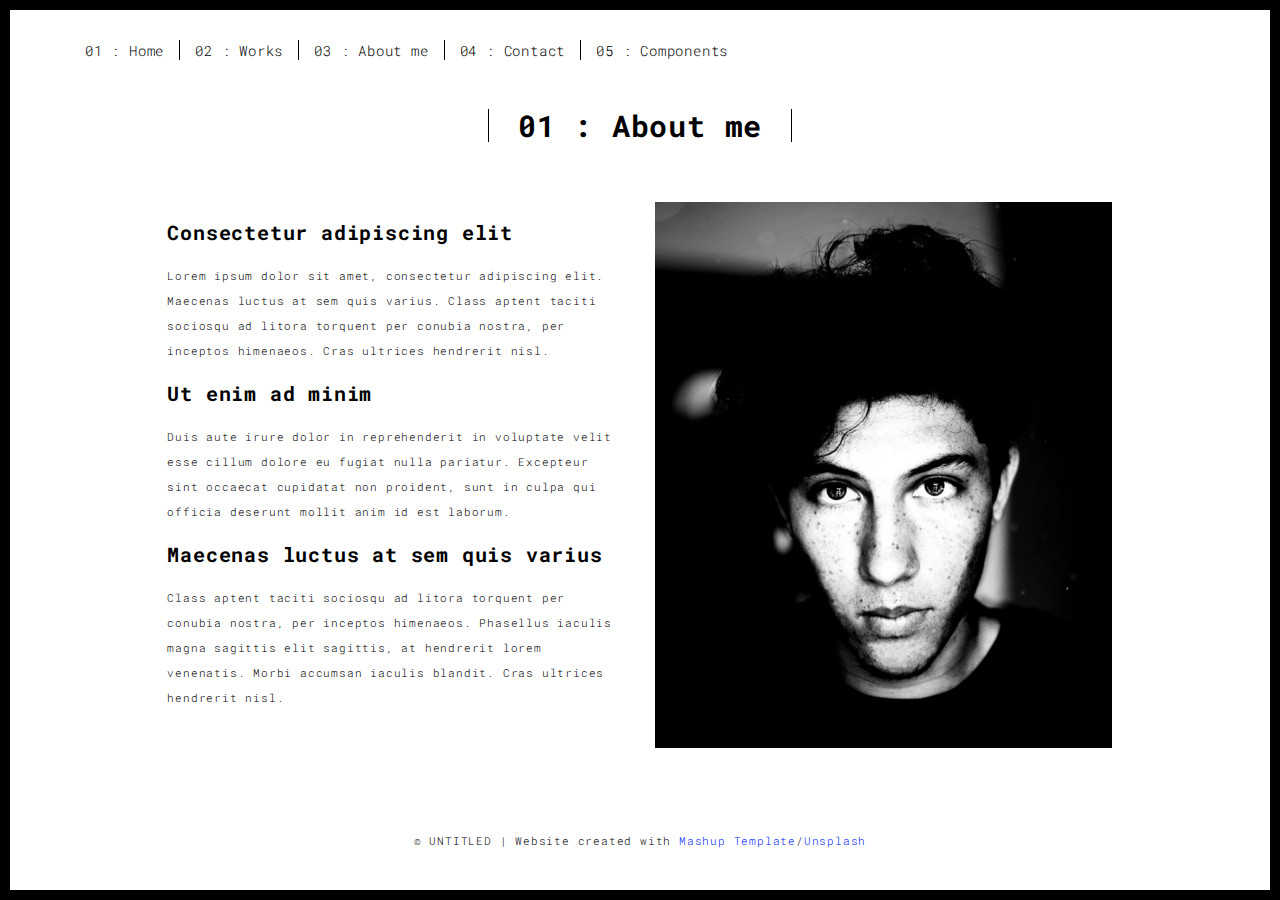
<file: univers/about.html>
<!DOCTYPE html>
<html lang="en">

<head>
  <meta charset="UTF-8">
  <meta content="IE=edge" http-equiv="X-UA-Compatible">
  <meta content="width=device-width,initial-scale=1" name="viewport">
  <meta content="description" name="description">
  <meta name="google" content="notranslate" />
  <meta content="Mashup templates have been developped by Orson.io team" name="author">

  <!-- Disable tap highlight on IE -->
  <meta name="msapplication-tap-highlight" content="no">
  
  <link rel="apple-touch-icon" sizes="180x180" href="./assets/apple-icon-180x180.png">
  <link href="./assets/favicon.ico" rel="icon">

  <title>Title page</title>  

<link href="./main.3f6952e4.css" rel="stylesheet"></head>

<body class="">
<div id="site-border-left"></div>
<div id="site-border-right"></div>
<div id="site-border-top"></div>
<div id="site-border-bottom"></div>
 <!-- Add your content of header -->
<header>
  <nav class="navbar  navbar-fixed-top navbar-default">
    <div class="container">
        <button type="button" class="navbar-toggle collapsed" data-toggle="collapse" data-target="#navbar-collapse" aria-expanded="false">
          <span class="sr-only">Toggle navigation</span>
          <span class="icon-bar"></span>
          <span class="icon-bar"></span>
          <span class="icon-bar"></span>
        </button>

      <div class="collapse navbar-collapse" id="navbar-collapse">
        <ul class="nav navbar-nav ">
          <li><a href="./index.html" title="">01 : Home</a></li>
          <li><a href="./works.html" title="">02 : Works</a></li>
          <li><a href="./about.html" title="">03 : About me</a></li>
          <li><a href="./contact.html" title="">04 : Contact</a></li>
          <li><a href="./components.html" title="">05 : Components</a></li>
        </ul>


      </div> 
    </div>
  </nav>
</header>

<div class="section-container">
    <div class="container">
      <div class="row">
        <div class="col-xs-12">
          <div class="section-container-spacer text-center">
            <h1 class="h2">01 : About me</h1>
          </div>
          
          <div class="row">
            <div class="col-md-10 col-md-offset-1">
              <div class="row">
                <div class="col-xs-12 col-md-6">
                  <h3>Consectetur adipiscing elit</h3>
                  <p>Lorem ipsum dolor sit amet, consectetur adipiscing elit. Maecenas luctus at sem quis varius. 
                  Class aptent taciti sociosqu ad litora torquent per conubia nostra, per inceptos himenaeos. Cras ultrices hendrerit nisl.</p>
                  <h3>Ut enim ad minim </h3>
                  <p>Duis aute irure dolor in reprehenderit in voluptate velit esse
                  cillum dolore eu fugiat nulla pariatur. Excepteur sint occaecat cupidatat non
                  proident, sunt in culpa qui officia deserunt mollit anim id est laborum. 
                  <h3>Maecenas luctus at sem quis varius</h3>
                  <p>
                  Class aptent taciti sociosqu ad litora torquent per conubia nostra, per inceptos himenaeos. Phasellus iaculis magna sagittis elit sagittis, at hendrerit lorem venenatis. Morbi accumsan iaculis blandit. Cras ultrices hendrerit nisl.</p>
                </div>
                <div class="col-xs-12 col-md-6">
                  <img src="./assets/images/profil.jpg" class="img-responsive" alt="">
                </div>
              </div>
            </div>
          </div>
          
          
       </div>
      </div>
    </div>
  </div>


<footer class="footer-container text-center">
  <div class="container">
    <div class="row">
      <div class="col-xs-12">
        <p>© UNTITLED | Website created with <a href="http://www.mashup-template.com/" title="Create website with free html template">Mashup Template</a>/<a href="https://www.unsplash.com/" title="Beautiful Free Images">Unsplash</a></p>
      </div>
    </div>
  </div>
</footer>

<script>
  document.addEventListener("DOMContentLoaded", function (event) {
     navActivePage();
  });
</script>

<!-- Google Analytics: change UA-XXXXX-X to be your site's ID 

<script>
  (function (i, s, o, g, r, a, m) {
    i['GoogleAnalyticsObject'] = r; i[r] = i[r] || function () {
      (i[r].q = i[r].q || []).push(arguments)
    }, i[r].l = 1 * new Date(); a = s.createElement(o),
      m = s.getElementsByTagName(o)[0]; a.async = 1; a.src = g; m.parentNode.insertBefore(a, m)
  })(window, document, 'script', '//www.google-analytics.com/analytics.js', 'ga');
  ga('create', 'UA-XXXXX-X', 'auto');
  ga('send', 'pageview');
</script>

--> <script type="text/javascript" src="./main.70a66962.js"></script></body>

</html>
</file>
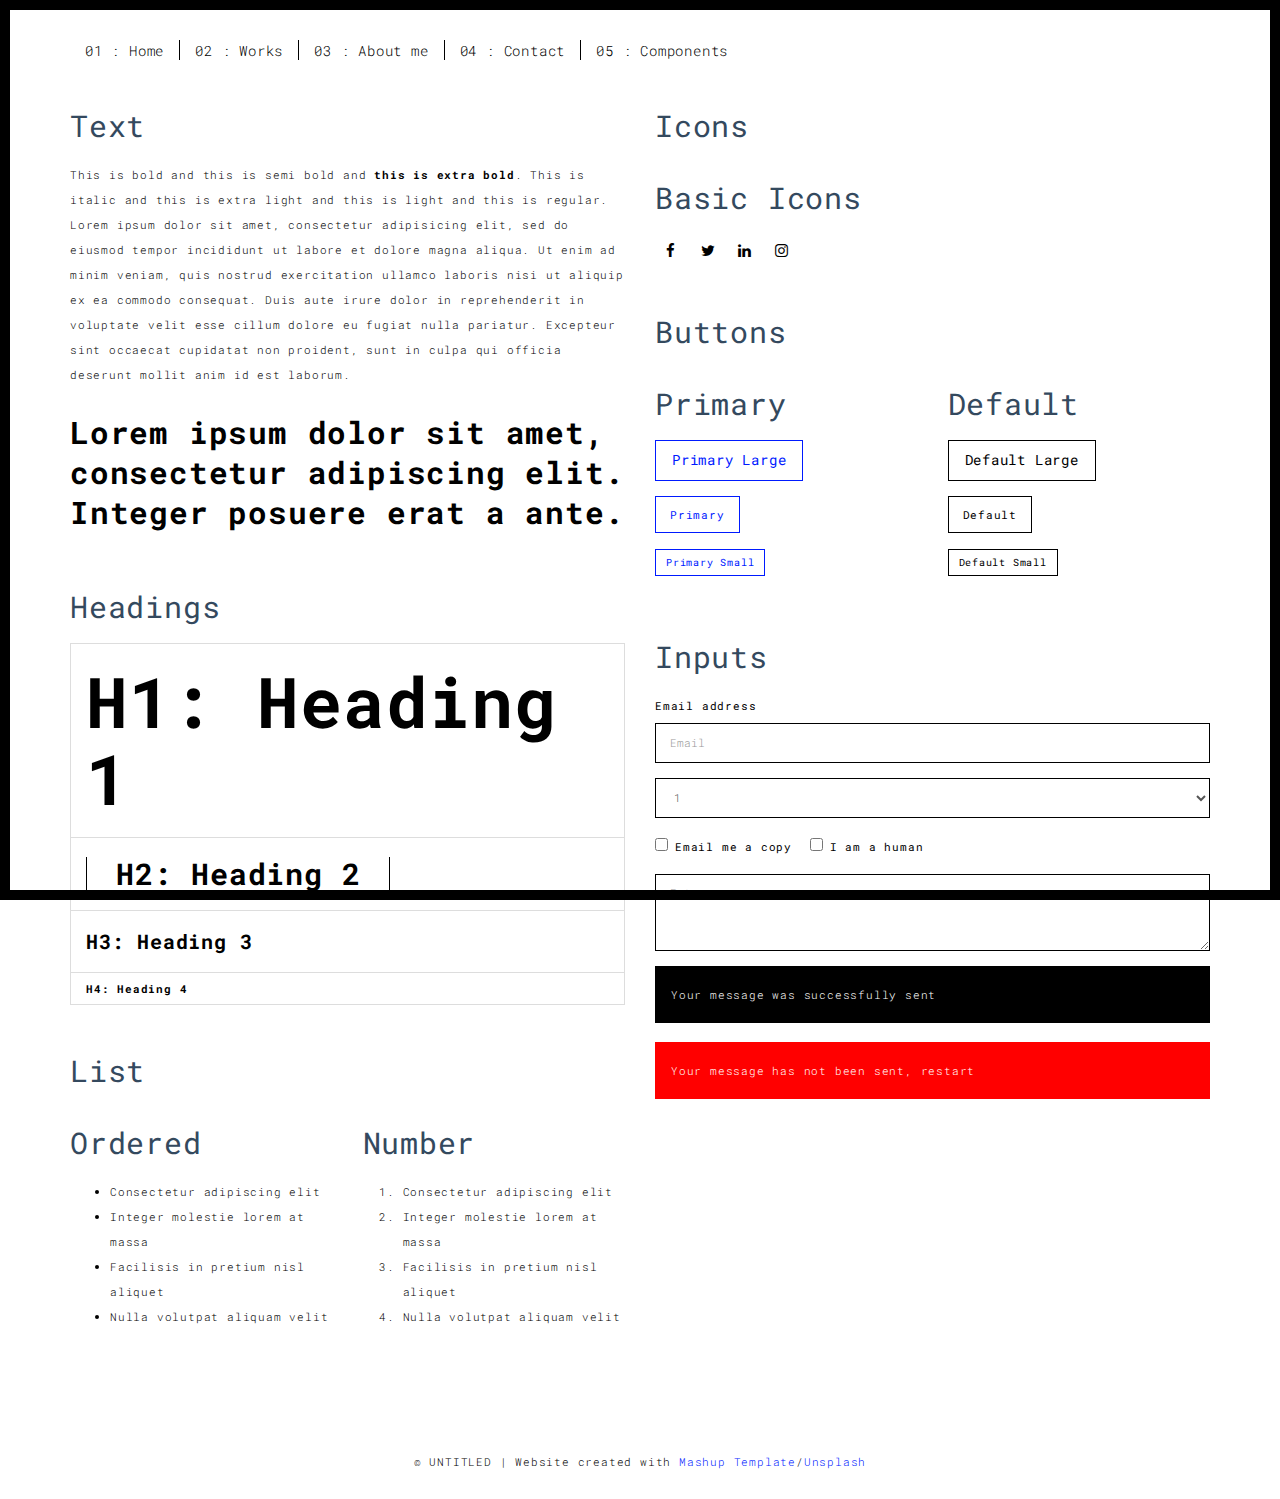
<file: univers/components.html>
<!DOCTYPE html>
<html lang="en">

<head>
  <meta charset="UTF-8">
  <meta content="IE=edge" http-equiv="X-UA-Compatible">
  <meta content="width=device-width,initial-scale=1" name="viewport">
  <meta content="description" name="description">
  <meta name="google" content="notranslate" />
  <meta content="Mashup templates have been developped by Orson.io team" name="author">

  <!-- Disable tap highlight on IE -->
  <meta name="msapplication-tap-highlight" content="no">
  
  <link rel="apple-touch-icon" sizes="180x180" href="./assets/apple-icon-180x180.png">
  <link href="./assets/favicon.ico" rel="icon">

  <title>Title page</title>  

<link href="./main.3f6952e4.css" rel="stylesheet"></head>

<body class="">
<div id="site-border-left"></div>
<div id="site-border-right"></div>
<div id="site-border-top"></div>
<div id="site-border-bottom"></div>
 <!-- Add your content of header -->
<header>
  <nav class="navbar  navbar-fixed-top navbar-default">
    <div class="container">
        <button type="button" class="navbar-toggle collapsed" data-toggle="collapse" data-target="#navbar-collapse" aria-expanded="false">
          <span class="sr-only">Toggle navigation</span>
          <span class="icon-bar"></span>
          <span class="icon-bar"></span>
          <span class="icon-bar"></span>
        </button>

      <div class="collapse navbar-collapse" id="navbar-collapse">
        <ul class="nav navbar-nav ">
          <li><a href="./index.html" title="">01 : Home</a></li>
          <li><a href="./works.html" title="">02 : Works</a></li>
          <li><a href="./about.html" title="">03 : About me</a></li>
          <li><a href="./contact.html" title="">04 : Contact</a></li>
          <li><a href="./components.html" title="">05 : Components</a></li>
        </ul>


      </div> 
    </div>
  </nav>
</header>

<div class="section-container">
  
<!-- Add your site or app content here -->
  <div class="container">
    <div class="row">
      <div class="col-xs-12 col-md-6">

        <div class="template-example">
          <h2 class="template-title-example">Text</h2>
          <p>This is bold and this is semi bold and <b>this is extra bold</b>. This is italic and this is extra light and this is light
          and this is regular. Lorem ipsum dolor sit amet, consectetur adipisicing elit, sed do eiusmod
          tempor incididunt ut labore et dolore magna aliqua. Ut enim ad minim veniam,
          quis nostrud exercitation ullamco laboris nisi ut aliquip ex ea commodo
          consequat. Duis aute irure dolor in reprehenderit in voluptate velit esse
          cillum dolore eu fugiat nulla pariatur. Excepteur sint occaecat cupidatat non
          proident, sunt in culpa qui officia deserunt mollit anim id est laborum.

          <blockquote>
            <p>Lorem ipsum dolor sit amet, consectetur adipiscing elit. Integer posuere erat a ante.</p>
          </blockquote>
          
          </p>
        </div>

        <div class="template-example">
          <h2 class="template-title-example">Headings</h2>
          
          <table class="table table-bordered">
            <tr><td><h1>H1: Heading 1</h1></td></tr>
            <tr><td><h2>H2: Heading 2</h2></td></tr>
            <tr><td><h3>H3: Heading 3</h3></td></tr>
            <tr><td><h4>H4: Heading 4</h4></td></tr>
          </table>
          
        </div>

        
        <div class="template-example">
          <h2 class="template-title-example">List</h2>
          <div class="row">
            <div class="col-md-6">
              <h3 class="template-title-example">Ordered</h3>
              <ul>
                <li>Consectetur adipiscing elit</li>
                <li>Integer molestie lorem at massa</li>
                <li>Facilisis in pretium nisl aliquet</li>
                <li>Nulla volutpat aliquam velit</li>
              </ul>
            </div>
            <div class="col-md-6">
              <h3 class="template-title-example">Number</h3>
              <ol>
                <li>Consectetur adipiscing elit</li>
                <li>Integer molestie lorem at massa</li>
                <li>Facilisis in pretium nisl aliquet</li>
                <li>Nulla volutpat aliquam velit</li>
              </ol>
            </div>
          </div>
        </div>
        
      </div>

      <div class="col-xs-12 col-md-6">
        <div class="template-example">
          <h2 class="template-title-example">Icons</h2>
          
          <div class="row">
            
            <div class="col-md-6">
               <h3 class="template-title-example">Basic Icons</h2>
                <ul class="list-icons">
                  <li>
                    <span class="fa-icon">
                      <i class="fa fa-facebook"></i>
                    </span>
                  </li>
                  <li>
                    <span class="fa-icon">
                      <i class="fa fa-twitter"></i>
                    </span>
                  </li>
                  <li>
                    <span class="fa-icon">
                      <i class="fa fa-linkedin"></i>
                    </span>
                  </li>
                  <li>
                    <span class="fa-icon">
                      <i class="fa fa-instagram"></i>
                    </span>
                  </li>
                </ul>
            </div>

          </div>


          


        </div>

        <div class="template-example">
          <h2 class="template-title-example">Buttons</h2>
          <div class="row">
            <div class="col-md-6">
              <h3 class="template-title-example">Primary</h2>
              <div class="row">
                  <div class="col-md-6">
                  <p><a href="" class="btn btn-primary btn-lg">Primary Large</a></p>
                  <p><a href="" class="btn btn-primary">Primary </a></p>
                  <p><a href="" class="btn btn-primary btn-sm">Primary Small</a></p>
                </div>
              </div>

              
            </div>

            <div class="col-md-6">
              <h3 class="template-title-example">Default</h2>
              <div class="row">
                  <div class="col-md-6">
                  <p><a href="" class="btn btn-default btn-lg">Default Large</a></p>
                  <p><a href="" class="btn btn-default">Default </a></p>
                  <p><a href="" class="btn btn-default btn-sm">Default Small</a></p>
                </div>
              </div>

            </div>
          </div>
        </div>
        
        <div class="template-example">
          <h2 class="template-title-example">Inputs</h2>

            <div class="form-group">
              <label for="exampleInputEmail1">Email address</label>
              <input type="email" class="form-control" id="exampleInputEmail1" placeholder="Email">
            </div>

            <div class="form-group">
              <select class="form-control">
                <option>1</option>
                <option>2</option>
                <option>3</option>
                <option>4</option>
                <option>5</option>
              </select>
            </div>

            <div class="form-group">
              <label class="checkbox-inline">
                <input 
                type="checkbox" id="inlineCheckbox1" value="option1"> Email me a copy
              </label>
              <label class="checkbox-inline">
                <input type="checkbox" id="inlineCheckbox2" value="option2"> I am a human
              </label>
            </div>

            <div class="form-group">
              <textarea class="form-control" rows="3" placeholder="Enter your message"></textarea>
            </div>
            
            <div class="alert alert-success" role="alert">Your message was successfully sent</div>
            <div class="alert alert-danger" role="alert">Your message has not been sent, restart</div>
        </div>




      </div>
    </div>
  </div>
</div>

<footer class="footer-container text-center">
  <div class="container">
    <div class="row">
      <div class="col-xs-12">
        <p>© UNTITLED | Website created with <a href="http://www.mashup-template.com/" title="Create website with free html template">Mashup Template</a>/<a href="https://www.unsplash.com/" title="Beautiful Free Images">Unsplash</a></p>
      </div>
    </div>
  </div>
</footer>

<script>
  document.addEventListener("DOMContentLoaded", function (event) {
     navActivePage();
  });
</script>

<!-- Google Analytics: change UA-XXXXX-X to be your site's ID 

<script>
  (function (i, s, o, g, r, a, m) {
    i['GoogleAnalyticsObject'] = r; i[r] = i[r] || function () {
      (i[r].q = i[r].q || []).push(arguments)
    }, i[r].l = 1 * new Date(); a = s.createElement(o),
      m = s.getElementsByTagName(o)[0]; a.async = 1; a.src = g; m.parentNode.insertBefore(a, m)
  })(window, document, 'script', '//www.google-analytics.com/analytics.js', 'ga');
  ga('create', 'UA-XXXXX-X', 'auto');
  ga('send', 'pageview');
</script>

--> <script type="text/javascript" src="./main.70a66962.js"></script></body>

</html>
</file>
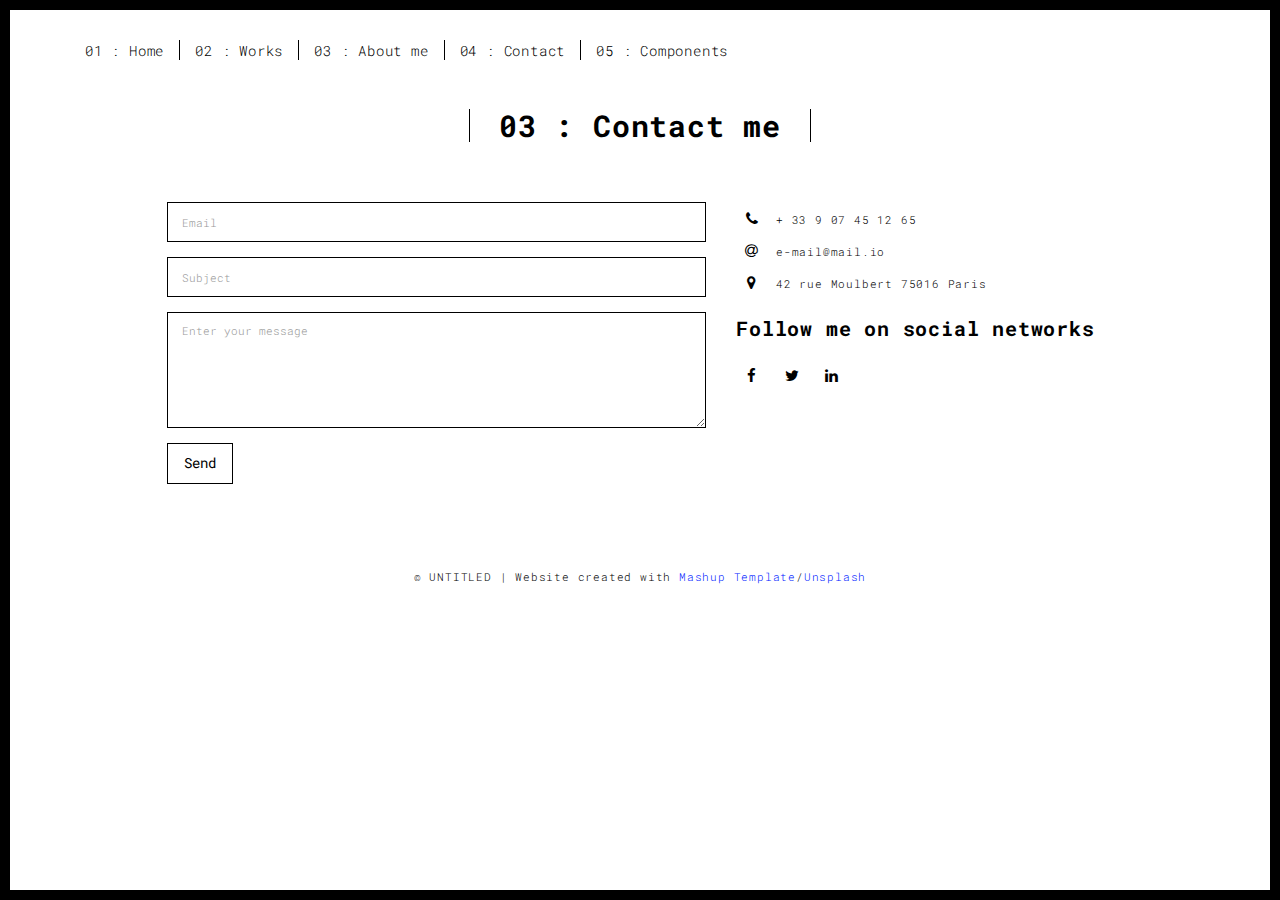
<file: univers/contact.html>
<!DOCTYPE html>
<html lang="en">

<head>
  <meta charset="UTF-8">
  <meta content="IE=edge" http-equiv="X-UA-Compatible">
  <meta content="width=device-width,initial-scale=1" name="viewport">
  <meta content="description" name="description">
  <meta name="google" content="notranslate" />
  <meta content="Mashup templates have been developped by Orson.io team" name="author">

  <!-- Disable tap highlight on IE -->
  <meta name="msapplication-tap-highlight" content="no">
  
  <link rel="apple-touch-icon" sizes="180x180" href="./assets/apple-icon-180x180.png">
  <link href="./assets/favicon.ico" rel="icon">

  <title>Title page</title>  

<link href="./main.3f6952e4.css" rel="stylesheet"></head>

<body class="">
<div id="site-border-left"></div>
<div id="site-border-right"></div>
<div id="site-border-top"></div>
<div id="site-border-bottom"></div>
 <!-- Add your content of header -->
<header>
  <nav class="navbar  navbar-fixed-top navbar-default">
    <div class="container">
        <button type="button" class="navbar-toggle collapsed" data-toggle="collapse" data-target="#navbar-collapse" aria-expanded="false">
          <span class="sr-only">Toggle navigation</span>
          <span class="icon-bar"></span>
          <span class="icon-bar"></span>
          <span class="icon-bar"></span>
        </button>

      <div class="collapse navbar-collapse" id="navbar-collapse">
        <ul class="nav navbar-nav ">
          <li><a href="./index.html" title="">01 : Home</a></li>
          <li><a href="./works.html" title="">02 : Works</a></li>
          <li><a href="./about.html" title="">03 : About me</a></li>
          <li><a href="./contact.html" title="">04 : Contact</a></li>
          <li><a href="./components.html" title="">05 : Components</a></li>
        </ul>


      </div> 
    </div>
  </nav>
</header>

<div class="section-container">
    <div class="container">
      <div class="row">
        <div class="col-xs-12">
          <div class="section-container-spacer text-center">
            <h1 class="h2">03 : Contact me</h1>
          </div>
          
          <div class="row">
            <div class="col-md-10 col-md-offset-1">
               <form action="" class="reveal-content">
                  <div class="row">
                    <div class="col-md-7">
                      <div class="form-group">
                        <input type="email" class="form-control" id="email" placeholder="Email">
                      </div>
                      <div class="form-group">
                        <input type="text" class="form-control" id="subject" placeholder="Subject">
                      </div>
                      <div class="form-group">
                        <textarea class="form-control" rows="5" placeholder="Enter your message"></textarea>
                      </div>
                      <button type="submit" class="btn btn-default btn-lg">Send</button>
                    </div>
                    <div class="col-md-5 address-container">
                      <ul class="list-unstyled">
                        <li>
                          <span class="fa-icon">
                            <i class="fa fa-phone" aria-hidden="true"></i>
                          </span>
                          + 33 9 07 45 12 65
                        </li>
                        <li>
                          <span class="fa-icon">
                            <i class="fa fa-at" aria-hidden="true"></i>
                          </span>
                          e-mail@mail.io
                        </li>
                        <li>
                          <span class="fa-icon">
                            <i class="fa fa fa-map-marker" aria-hidden="true"></i>
                          </span>
                          42 rue Moulbert 75016 Paris
                        </li>
                      </ul>
                      <h3>Follow me on social networks</h3>
                      <a href="http://www.facebook.com" title="" class="fa-icon">
                        <i class="fa fa-facebook"></i>
                      </a>
                      <a href="http://www.twitter.com" title="" class="fa-icon">
                        <i class="fa fa-twitter"></i>
                      </a>
                      <a href="http://www.linkedin.com" title="" class="fa-icon">
                        <i class="fa fa-linkedin"></i>
                      </a>

                    </div>
                  </div>
                </form>
            </div>

          </div>
         
       </div>
      </div>
    </div>
  </div>


<footer class="footer-container text-center">
  <div class="container">
    <div class="row">
      <div class="col-xs-12">
        <p>© UNTITLED | Website created with <a href="http://www.mashup-template.com/" title="Create website with free html template">Mashup Template</a>/<a href="https://www.unsplash.com/" title="Beautiful Free Images">Unsplash</a></p>
      </div>
    </div>
  </div>
</footer>

<script>
  document.addEventListener("DOMContentLoaded", function (event) {
     navActivePage();
  });
</script>

<!-- Google Analytics: change UA-XXXXX-X to be your site's ID 

<script>
  (function (i, s, o, g, r, a, m) {
    i['GoogleAnalyticsObject'] = r; i[r] = i[r] || function () {
      (i[r].q = i[r].q || []).push(arguments)
    }, i[r].l = 1 * new Date(); a = s.createElement(o),
      m = s.getElementsByTagName(o)[0]; a.async = 1; a.src = g; m.parentNode.insertBefore(a, m)
  })(window, document, 'script', '//www.google-analytics.com/analytics.js', 'ga');
  ga('create', 'UA-XXXXX-X', 'auto');
  ga('send', 'pageview');
</script>

--> <script type="text/javascript" src="./main.70a66962.js"></script></body>

</html>
</file>
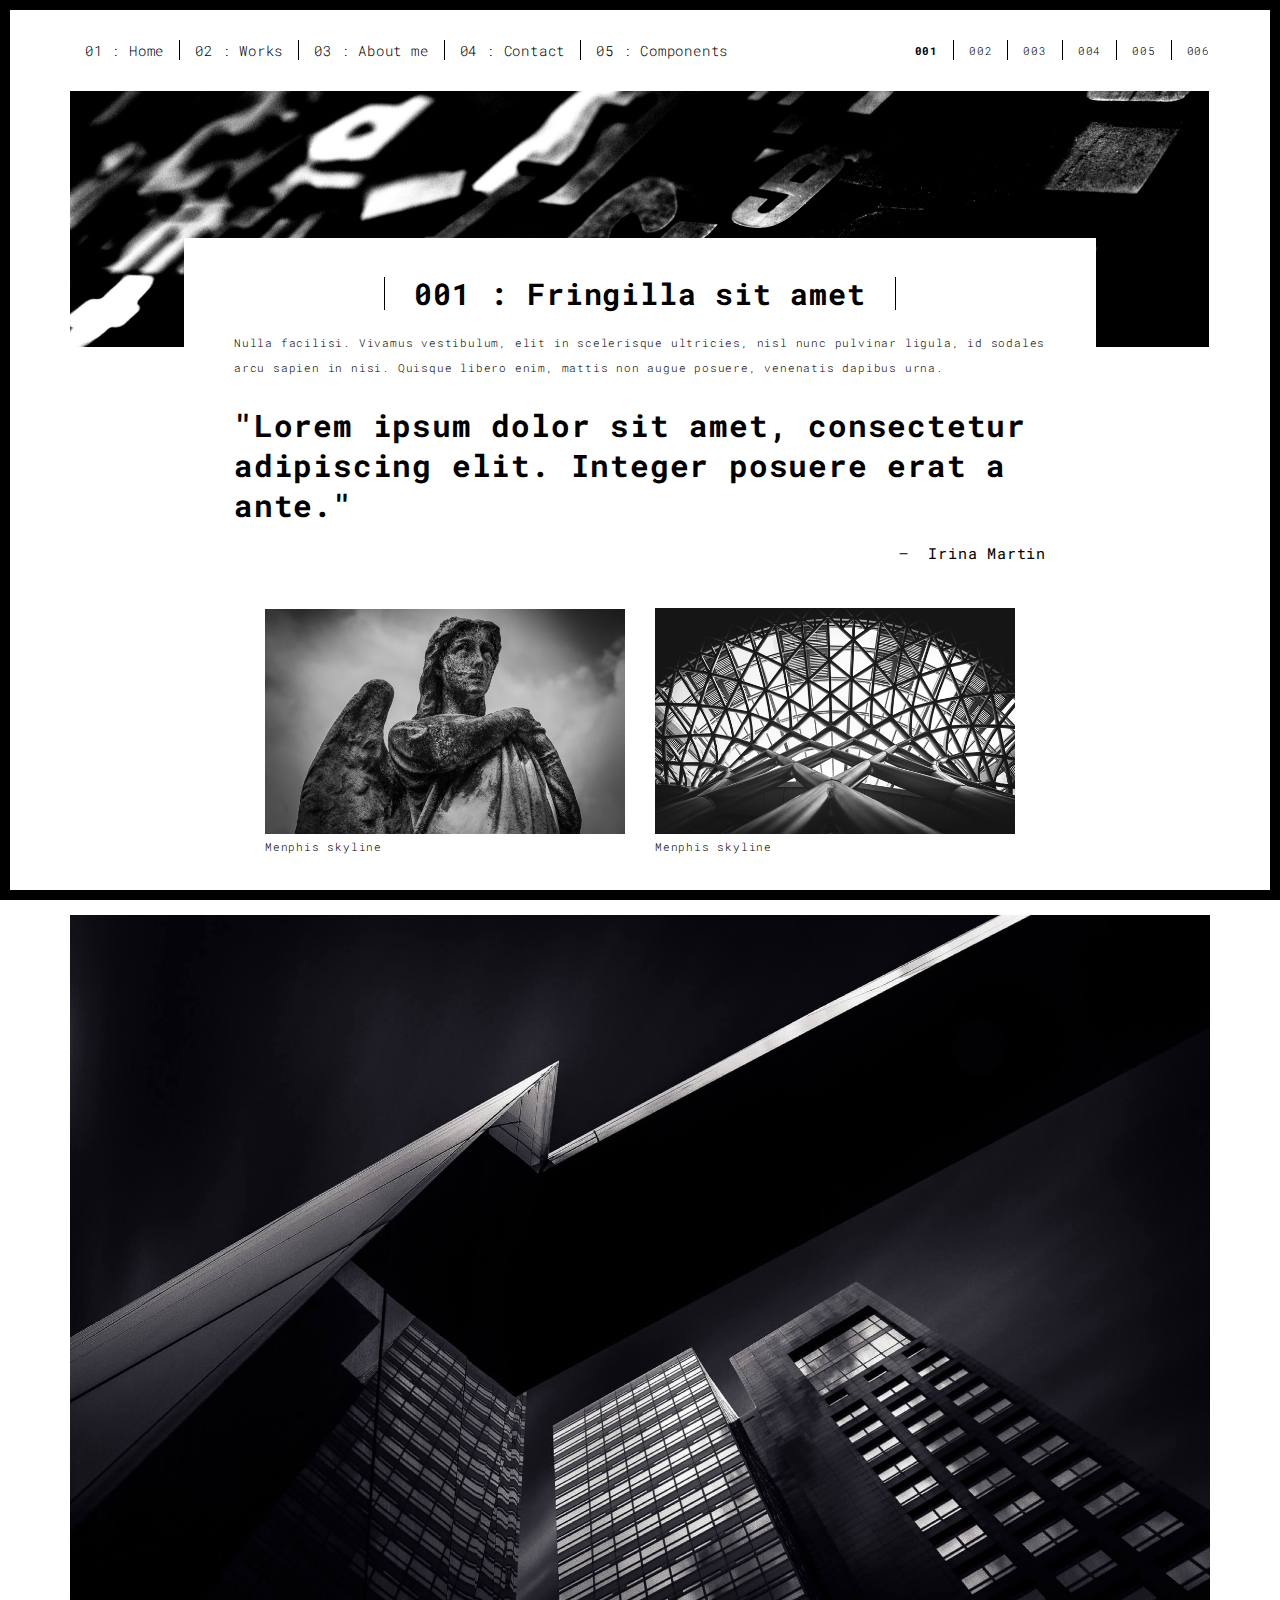
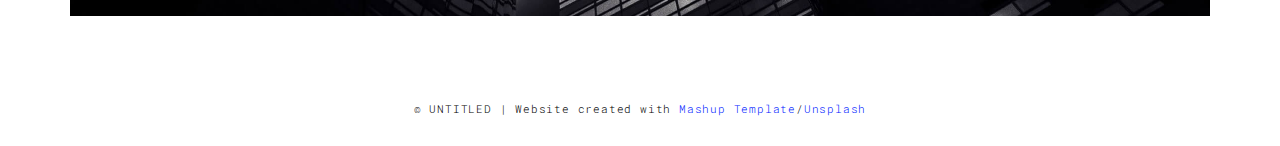
<file: univers/work.html>
<!DOCTYPE html>
<html lang="en">

<head>
  <meta charset="UTF-8">
  <meta content="IE=edge" http-equiv="X-UA-Compatible">
  <meta content="width=device-width,initial-scale=1" name="viewport">
  <meta content="description" name="description">
  <meta name="google" content="notranslate" />
  <meta content="Mashup templates have been developped by Orson.io team" name="author">

  <!-- Disable tap highlight on IE -->
  <meta name="msapplication-tap-highlight" content="no">
  
  <link rel="apple-touch-icon" sizes="180x180" href="./assets/apple-icon-180x180.png">
  <link href="./assets/favicon.ico" rel="icon">

  <title>Title page</title>  

<link href="./main.3f6952e4.css" rel="stylesheet"></head>

<body class="">
<div id="site-border-left"></div>
<div id="site-border-right"></div>
<div id="site-border-top"></div>
<div id="site-border-bottom"></div>
<!-- Add your content of header -->
<header>
  <nav class="navbar  navbar-fixed-top navbar-default">
    <div class="container">
        <button type="button" class="navbar-toggle collapsed" data-toggle="collapse" data-target="#navbar-collapse" aria-expanded="false">
          <span class="sr-only">Toggle navigation</span>
          <span class="icon-bar"></span>
          <span class="icon-bar"></span>
          <span class="icon-bar"></span>
        </button>

      <div class="collapse navbar-collapse" id="navbar-collapse">
        <ul class="nav navbar-nav ">
          <li><a href="./index.html" title="">01 : Home</a></li>
          <li><a href="./works.html" title="">02 : Works</a></li>
          <li><a href="./about.html" title="">03 : About me</a></li>
          <li><a href="./contact.html" title="">04 : Contact</a></li>
          <li><a href="./components.html" title="">05 : Components</a></li>
        </ul>


          <ul class="nav navbar-nav navbar-right navbar-small visible-md visible-lg">
            <li><a href="./index.html" title="" class="active">001</a></li>
            <li><a href="./index.html" title="">002</a></li>
            <li><a href="./index.html" title="">003</a></li>
            <li><a href="./index.html" title="">004</a></li>
            <li><a href="./index.html" title="">005</a></li>
            <li><a href="./index.html" title="">006</a></li>
          </ul>


      </div> 
    </div>
  </nav>
</header>
<div class="section-container">
  <div class="container">
    <div class="row">
      <div class="col-xs-12">
        <img src="./assets/images/work001-01.jpg" class="img-responsive" alt="">
        <div class="card-container">
          <div class="text-center">
            <h1 class="h2">001 : Fringilla sit amet</h1>
          </div>
          <p>Nulla facilisi. Vivamus vestibulum, elit in scelerisque ultricies, nisl nunc pulvinar ligula, id sodales arcu sapien in nisi. Quisque libero enim, mattis non augue posuere, venenatis dapibus urna.</p>

          <blockquote>
            <p>"Lorem ipsum dolor sit amet, consectetur adipiscing elit. Integer posuere erat a ante."</p>
            <small class="pull-right">Irina Martin</small>
          </blockquote>
        </div>
      </div>

      
      
      <div class="col-md-8 col-md-offset-2 section-container-spacer">
        <div class="row">
          <div class="col-xs-12 col-md-6">
            <img src="./assets/images/work001-02.jpg" class="img-responsive" alt="">
            <p>Menphis skyline</p>
          </div>
          <div class="col-xs-12 col-md-6">
            <img src="./assets/images/work001-03.jpg" class="img-responsive" alt="">
            <p>Menphis skyline</p>
          </div>
        </div>
      </div>

      <div class="col-xs-12">
        <img src="./assets/images/work001-04.jpg" class="img-responsive" alt="">
      </div>

    </div>
  </div>
</div>


<footer class="footer-container text-center">
  <div class="container">
    <div class="row">
      <div class="col-xs-12">
        <p>© UNTITLED | Website created with <a href="http://www.mashup-template.com/" title="Create website with free html template">Mashup Template</a>/<a href="https://www.unsplash.com/" title="Beautiful Free Images">Unsplash</a></p>
      </div>
    </div>
  </div>
</footer>

<script>
  document.addEventListener("DOMContentLoaded", function (event) {
     navActivePage();
  });
</script>

<!-- Google Analytics: change UA-XXXXX-X to be your site's ID 

<script>
  (function (i, s, o, g, r, a, m) {
    i['GoogleAnalyticsObject'] = r; i[r] = i[r] || function () {
      (i[r].q = i[r].q || []).push(arguments)
    }, i[r].l = 1 * new Date(); a = s.createElement(o),
      m = s.getElementsByTagName(o)[0]; a.async = 1; a.src = g; m.parentNode.insertBefore(a, m)
  })(window, document, 'script', '//www.google-analytics.com/analytics.js', 'ga');
  ga('create', 'UA-XXXXX-X', 'auto');
  ga('send', 'pageview');
</script>

--> <script type="text/javascript" src="./main.70a66962.js"></script></body>

</html>
</file>
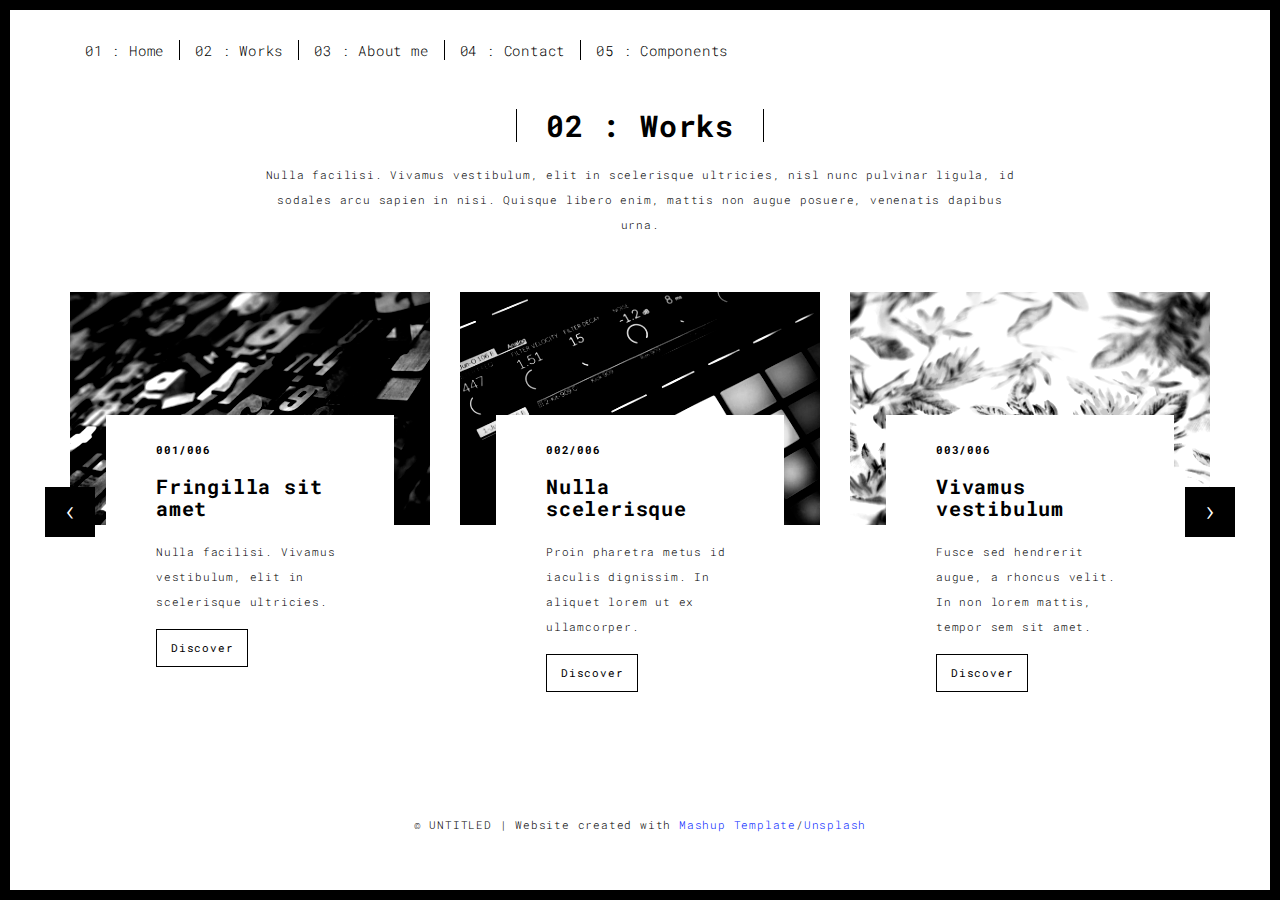
<file: univers/works.html>
<!DOCTYPE html>
<html lang="en">

<head>
  <meta charset="UTF-8">
  <meta content="IE=edge" http-equiv="X-UA-Compatible">
  <meta content="width=device-width,initial-scale=1" name="viewport">
  <meta content="description" name="description">
  <meta name="google" content="notranslate" />
  <meta content="Mashup templates have been developped by Orson.io team" name="author">

  <!-- Disable tap highlight on IE -->
  <meta name="msapplication-tap-highlight" content="no">
  
  <link rel="apple-touch-icon" sizes="180x180" href="./assets/apple-icon-180x180.png">
  <link href="./assets/favicon.ico" rel="icon">

  <title>Title page</title>  

<link href="./main.3f6952e4.css" rel="stylesheet"></head>

<body class="">
<div id="site-border-left"></div>
<div id="site-border-right"></div>
<div id="site-border-top"></div>
<div id="site-border-bottom"></div>
 <!-- Add your content of header -->
<header>
  <nav class="navbar  navbar-fixed-top navbar-default">
    <div class="container">
        <button type="button" class="navbar-toggle collapsed" data-toggle="collapse" data-target="#navbar-collapse" aria-expanded="false">
          <span class="sr-only">Toggle navigation</span>
          <span class="icon-bar"></span>
          <span class="icon-bar"></span>
          <span class="icon-bar"></span>
        </button>

      <div class="collapse navbar-collapse" id="navbar-collapse">
        <ul class="nav navbar-nav ">
          <li><a href="./index.html" title="">01 : Home</a></li>
          <li><a href="./works.html" title="">02 : Works</a></li>
          <li><a href="./about.html" title="">03 : About me</a></li>
          <li><a href="./contact.html" title="">04 : Contact</a></li>
          <li><a href="./components.html" title="">05 : Components</a></li>
        </ul>


      </div> 
    </div>
  </nav>
</header>

<div class="section-container">
  <div class="container">
    <div class="row">
      
      <div class="col-sm-8 col-sm-offset-2 section-container-spacer">
        <div class="text-center">
          <h1 class="h2">02 : Works</h1>
          <p>Nulla facilisi. Vivamus vestibulum, elit in scelerisque ultricies, nisl nunc pulvinar ligula, id sodales arcu sapien in nisi. Quisque libero enim, mattis non augue posuere, venenatis dapibus urna.</p>
        </div>
      </div>

      <div class="col-md-12">
     
      <div id="myCarousel" class="carousel slide projects-carousel">
        <!-- Carousel items -->
        <div class="carousel-inner">
            <div class="item active">
                <div class="row">
                    <div class="col-sm-4">

                      <a href="./work.html" title="" class="black-image-project-hover">
                        <img src="./assets/images/work01-hover.jpg" alt="" class="img-responsive">
                      </a>
                      <div class="card-container card-container-lg">
                        <h4>001/006</h4>
                        <h3>Fringilla sit amet</h3>
                        <p>Nulla facilisi. Vivamus vestibulum, elit in scelerisque ultricies.</p>
                        <a href="./work.html" title="" class="btn btn-default">Discover</a>
                      </div>
                    </div>
                    <div class="col-sm-4">
                      <a href="./work.html" title="" class="black-image-project-hover">
                        <img src="./assets/images/work02-hover.jpg" alt="" class="img-responsive">
                      </a>
                      <div class="card-container card-container-lg">
                        <h4>002/006</h4>
                        <h3>Nulla scelerisque</h3>
                        <p>Proin pharetra metus id iaculis dignissim. In aliquet lorem ut ex ullamcorper.</p>
                        <a href="./work.html" title="" class="btn btn-default">Discover</a>
                      </div>
                    </div>
                    <div class="col-sm-4">
                      <a href="./work.html" title="" class="black-image-project-hover">
                        <img src="./assets/images/work03-hover.jpg" alt="" class="img-responsive">
                      </a>
                      <div class="card-container card-container-lg">
                        <h4>003/006</h4>
                        <h3>Vivamus vestibulum</h3>
                        <p>Fusce sed hendrerit augue, a rhoncus velit. In non lorem mattis, tempor sem sit amet.</p>
                        <a href="./work.html" title="" class="btn btn-default">Discover</a>
                      </div>
                    </div>
                    
                </div>
                <!--/row-->
            </div>
            <!--/item-->
            <div class="item">
                <div class="row">
                  <div class="col-sm-4">
                    <a href="./work.html" class="black-image-project-hover">
                      <img src="./assets/images/work02-hover.jpg" alt="Image" class="img-responsive">
                    </a>
                    <div class="card-container">
                      <h4>004/006</h4>
                      <h3>Nulla scelerisque</h3>
                      <p>Proin pharetra metus id iaculis dignissim. In aliquet lorem ut ex ullamcorper.</p>
                      <a href="./work.html" class="btn btn-default">Discover</a>
                    </div>
                  </div>
                   <div class="col-sm-4">
                      <a href="./work.html" class="black-image-project-hover">
                        <img src="./assets/images/work01-hover.jpg" alt="Image" class="img-responsive">
                      </a>
                      <div class="card-container">
                        <h4>005/006</h4>
                        <h3>Fringilla sit amet</h3>
                        <p>Nulla facilisi. Vivamus vestibulum, elit in scelerisque ultricies.</p>
                        <a href="./work.html" class="btn btn-default">Discover</a>
                      </div>
                    </div>
                    
                    <div class="col-sm-4">
                      <a href="./work.html" class="black-image-project-hover">
                        <img src="./assets/images/work03-hover.jpg" alt="Image" class="img-responsive">
                      </a>
                      <div class="card-container">
                        <h4>006/006</h4>
                        <h3>Vivamus vestibulum</h3>
                        <p>Fusce sed hendrerit augue, a rhoncus velit. In non lorem mattis, tempor sem sit amet.</p>
                        <a href="./work.html" class="btn btn-default">Discover</a>
                      </div>
                    </div>
                    
                </div>
                <!--/row-->
            </div>
            
            <!--/item-->
        </div>
        <!--/carousel-inner--> 
        <a class="left carousel-control" href="#myCarousel" data-slide="prev">‹</a>

        <a class="right carousel-control" href="#myCarousel" data-slide="next">›</a>
     </div>



    <!--/myCarousel-->
    </div>



    </div>
  </div>
</div>


<footer class="footer-container text-center">
  <div class="container">
    <div class="row">
      <div class="col-xs-12">
        <p>© UNTITLED | Website created with <a href="http://www.mashup-template.com/" title="Create website with free html template">Mashup Template</a>/<a href="https://www.unsplash.com/" title="Beautiful Free Images">Unsplash</a></p>
      </div>
    </div>
  </div>
</footer>

<script>
  document.addEventListener("DOMContentLoaded", function (event) {
     navActivePage();
  });
</script>

<!-- Google Analytics: change UA-XXXXX-X to be your site's ID 

<script>
  (function (i, s, o, g, r, a, m) {
    i['GoogleAnalyticsObject'] = r; i[r] = i[r] || function () {
      (i[r].q = i[r].q || []).push(arguments)
    }, i[r].l = 1 * new Date(); a = s.createElement(o),
      m = s.getElementsByTagName(o)[0]; a.async = 1; a.src = g; m.parentNode.insertBefore(a, m)
  })(window, document, 'script', '//www.google-analytics.com/analytics.js', 'ga');
  ga('create', 'UA-XXXXX-X', 'auto');
  ga('send', 'pageview');
</script>

--> <script type="text/javascript" src="./main.70a66962.js"></script></body>

</html>
</file>
<file: univers/main.3f6952e4.css>
@import url(https://fonts.googleapis.com/css?family=Roboto:900|Roboto+Mono:300,400,700);@import url(https://maxcdn.bootstrapcdn.com/font-awesome/4.7.0/css/font-awesome.min.css);/*!
 * Bootstrap v3.3.7 (http://getbootstrap.com)
 * Copyright 2011-2016 Twitter, Inc.
 * Licensed under MIT (https://github.com/twbs/bootstrap/blob/master/LICENSE)
 */
/*! normalize.css v3.0.3 | MIT License | github.com/necolas/normalize.css */html{font-family:sans-serif;-ms-text-size-adjust:100%;-webkit-text-size-adjust:100%}body{margin:0}article,aside,details,figcaption,figure,footer,header,hgroup,main,menu,nav,section,summary{display:block}audio,canvas,progress,video{display:inline-block;vertical-align:baseline}audio:not([controls]){display:none;height:0}[hidden],template{display:none}a{background-color:transparent}a:active,a:hover{outline:0}abbr[title]{border-bottom:1px dotted}b,strong{font-weight:700}dfn{font-style:italic}h1{font-size:2em;margin:.67em 0}mark{background:#ff0;color:#000}small{font-size:80%}sub,sup{font-size:75%;line-height:0;position:relative;vertical-align:baseline}sup{top:-.5em}sub{bottom:-.25em}img{border:0}svg:not(:root){overflow:hidden}figure{margin:1em 40px}hr{box-sizing:content-box;height:0}pre{overflow:auto}code,kbd,pre,samp{font-family:monospace,monospace;font-size:1em}button,input,optgroup,select,textarea{color:inherit;font:inherit;margin:0}button{overflow:visible}button,select{text-transform:none}button,html input[type=button],input[type=reset],input[type=submit]{-webkit-appearance:button;cursor:pointer}button[disabled],html input[disabled]{cursor:default}button::-moz-focus-inner,input::-moz-focus-inner{border:0;padding:0}input{line-height:normal}input[type=checkbox],input[type=radio]{box-sizing:border-box;padding:0}input[type=number]::-webkit-inner-spin-button,input[type=number]::-webkit-outer-spin-button{height:auto}input[type=search]{-webkit-appearance:textfield;box-sizing:content-box}input[type=search]::-webkit-search-cancel-button,input[type=search]::-webkit-search-decoration{-webkit-appearance:none}fieldset{border:1px solid silver;margin:0 2px;padding:.35em .625em .75em}textarea{overflow:auto}optgroup{font-weight:700}table{border-collapse:collapse;border-spacing:0}td,th{padding:0}

/*! Source: https://github.com/h5bp/html5-boilerplate/blob/master/src/css/main.css */@media print{*,:after,:before{background:transparent!important;color:#000!important;box-shadow:none!important;text-shadow:none!important}a,a:visited{text-decoration:underline}a[href]:after{content:" (" attr(href) ")"}abbr[title]:after{content:" (" attr(title) ")"}a[href^="#"]:after,a[href^="javascript:"]:after{content:""}blockquote,pre{border:1px solid #999;page-break-inside:avoid}thead{display:table-header-group}img,tr{page-break-inside:avoid}img{max-width:100%!important}h2,h3,p{orphans:3;widows:3}h2,h3{page-break-after:avoid}.navbar{display:none}.btn>.caret,.dropup>.btn>.caret{border-top-color:#000!important}.label{border:1px solid #000}.table{border-collapse:collapse!important}.table td,.table th{background-color:#fff!important}.table-bordered td,.table-bordered th{border:1px solid #ddd!important}}*,:after,:before{-webkit-box-sizing:border-box;-moz-box-sizing:border-box;box-sizing:border-box}html{font-size:10px;-webkit-tap-highlight-color:transparent}body{font-family:Roboto Mono,Helvetica,Arial,sans-serif;font-size:11px;line-height:1.78;color:#000;background-color:#fff}button,input,select,textarea{font-family:inherit;font-size:inherit;line-height:inherit}a{color:#001aff;text-decoration:none}a:focus,a:hover{color:#0012b3;text-decoration:underline}a:focus{outline:5px auto -webkit-focus-ring-color;outline-offset:-2px}figure{margin:0}img{vertical-align:middle}.img-responsive{display:block;max-width:100%;height:auto}.img-rounded{border-radius:0}.img-thumbnail{padding:4px;line-height:1.78;background-color:#fff;border:1px solid #ddd;border-radius:0;-webkit-transition:all .2s ease-in-out;-o-transition:all .2s ease-in-out;transition:all .2s ease-in-out;display:inline-block;max-width:100%;height:auto}.img-circle{border-radius:50%}hr{margin-top:19px;margin-bottom:19px;border:0;border-top:1px solid #eee}.sr-only{position:absolute;width:1px;height:1px;margin:-1px;padding:0;overflow:hidden;clip:rect(0,0,0,0);border:0}.sr-only-focusable:active,.sr-only-focusable:focus{position:static;width:auto;height:auto;margin:0;overflow:visible;clip:auto}[role=button]{cursor:pointer}.h1,.h2,.h3,.h4,.h5,.h6,h1,h2,h3,h4,h5,h6{font-family:Roboto Mono,Helvetica,Arial,sans-serif;font-weight:700;line-height:1.1;color:#000}.h1 .small,.h1 small,.h2 .small,.h2 small,.h3 .small,.h3 small,.h4 .small,.h4 small,.h5 .small,.h5 small,.h6 .small,.h6 small,h1 .small,h1 small,h2 .small,h2 small,h3 .small,h3 small,h4 .small,h4 small,h5 .small,h5 small,h6 .small,h6 small{font-weight:400;line-height:1;color:#777}.h1,.h2,.h3,h1,h2,h3{margin-top:19px;margin-bottom:9.5px}.h1 .small,.h1 small,.h2 .small,.h2 small,.h3 .small,.h3 small,h1 .small,h1 small,h2 .small,h2 small,h3 .small,h3 small{font-size:65%}.h4,.h5,.h6,h4,h5,h6{margin-top:9.5px;margin-bottom:9.5px}.h4 .small,.h4 small,.h5 .small,.h5 small,.h6 .small,.h6 small,h4 .small,h4 small,h5 .small,h5 small,h6 .small,h6 small{font-size:75%}.h1,h1{font-size:70px}.h2,h2{font-size:30px}.h3,h3{font-size:20px}.h4,.h5,h4,h5{font-size:11px}.h6,h6{font-size:10px}p{margin:0 0 9.5px}.lead{margin-bottom:19px;font-size:12px;font-weight:300;line-height:1.4}@media (min-width:768px){.lead{font-size:16.5px}}.small,small{font-size:90%}.mark,mark{background-color:#fcf8e3;padding:.2em}.text-left{text-align:left}.text-right{text-align:right}.text-center{text-align:center}.text-justify{text-align:justify}.text-nowrap{white-space:nowrap}.text-lowercase{text-transform:lowercase}.initialism,.text-uppercase{text-transform:uppercase}.text-capitalize{text-transform:capitalize}.text-muted{color:#777}.text-primary{color:#001aff}a.text-primary:focus,a.text-primary:hover{color:#0015cc}.text-success{color:#fff}a.text-success:focus,a.text-success:hover{color:#e6e6e6}.text-info{color:#31708f}a.text-info:focus,a.text-info:hover{color:#245269}.text-warning{color:#8a6d3b}a.text-warning:focus,a.text-warning:hover{color:#66512c}.text-danger{color:#fff}a.text-danger:focus,a.text-danger:hover{color:#e6e6e6}.bg-primary{color:#fff;background-color:#001aff}a.bg-primary:focus,a.bg-primary:hover{background-color:#0015cc}.bg-success,a.bg-success:focus,a.bg-success:hover{background-color:#000}.bg-info{background-color:#d9edf7}a.bg-info:focus,a.bg-info:hover{background-color:#afd9ee}.bg-warning{background-color:#fcf8e3}a.bg-warning:focus,a.bg-warning:hover{background-color:#f7ecb5}.bg-danger{background-color:red}a.bg-danger:focus,a.bg-danger:hover{background-color:#c00}.page-header{padding-bottom:8.5px;margin:38px 0 19px;border-bottom:1px solid #eee}ol,ul{margin-top:0;margin-bottom:9.5px}ol ol,ol ul,ul ol,ul ul{margin-bottom:0}.list-inline,.list-unstyled{padding-left:0;list-style:none}.list-inline{margin-left:-5px}.list-inline>li{display:inline-block;padding-left:5px;padding-right:5px}dl{margin-top:0;margin-bottom:19px}dd,dt{line-height:1.78}dt{font-weight:700}dd{margin-left:0}.dl-horizontal dd:after,.dl-horizontal dd:before{content:" ";display:table}.dl-horizontal dd:after{clear:both}@media (min-width:768px){.dl-horizontal dt{float:left;width:160px;clear:left;text-align:right;overflow:hidden;text-overflow:ellipsis;white-space:nowrap}.dl-horizontal dd{margin-left:180px}}abbr[data-original-title],abbr[title]{cursor:help;border-bottom:1px dotted #777}.initialism{font-size:90%}blockquote{padding:9.5px 19px;margin:0 0 19px;font-size:13.75px;border-left:5px solid #eee}blockquote ol:last-child,blockquote p:last-child,blockquote ul:last-child{margin-bottom:0}blockquote .small,blockquote footer,blockquote small{display:block;font-size:80%;line-height:1.78;color:#777}blockquote .small:before,blockquote footer:before,blockquote small:before{content:"\2014   \A0"}.blockquote-reverse,blockquote.pull-right{padding-right:15px;padding-left:0;border-right:5px solid #eee;border-left:0;text-align:right}.blockquote-reverse .small:before,.blockquote-reverse footer:before,.blockquote-reverse small:before,blockquote.pull-right .small:before,blockquote.pull-right footer:before,blockquote.pull-right small:before{content:""}.blockquote-reverse .small:after,.blockquote-reverse footer:after,.blockquote-reverse small:after,blockquote.pull-right .small:after,blockquote.pull-right footer:after,blockquote.pull-right small:after{content:"\A0   \2014"}address{margin-bottom:19px;font-style:normal;line-height:1.78}code,kbd,pre,samp{font-family:Menlo,Monaco,Consolas,Courier New,monospace}code{color:#c7254e;background-color:#f9f2f4}code,kbd{padding:2px 4px;font-size:90%;border-radius:0}kbd{color:#fff;background-color:#333;box-shadow:inset 0 -1px 0 rgba(0,0,0,.25)}kbd kbd{padding:0;font-size:100%;font-weight:700;box-shadow:none}pre{display:block;padding:9px;margin:0 0 9.5px;font-size:10px;line-height:1.78;word-break:break-all;word-wrap:break-word;color:#333;background-color:#f5f5f5;border:1px solid #ccc;border-radius:0}pre code{padding:0;font-size:inherit;color:inherit;white-space:pre-wrap;background-color:transparent;border-radius:0}.pre-scrollable{max-height:340px;overflow-y:scroll}.container{margin-right:auto;margin-left:auto;padding-left:15px;padding-right:15px}.container:after,.container:before{content:" ";display:table}.container:after{clear:both}@media (min-width:768px){.container{width:750px}}@media (min-width:992px){.container{width:970px}}@media (min-width:1200px){.container{width:1170px}}.container-fluid{margin-right:auto;margin-left:auto;padding-left:15px;padding-right:15px}.container-fluid:after,.container-fluid:before{content:" ";display:table}.container-fluid:after{clear:both}.row{margin-left:-15px;margin-right:-15px}.row:after,.row:before{content:" ";display:table}.row:after{clear:both}.col-lg-1,.col-lg-2,.col-lg-3,.col-lg-4,.col-lg-5,.col-lg-6,.col-lg-7,.col-lg-8,.col-lg-9,.col-lg-10,.col-lg-11,.col-lg-12,.col-md-1,.col-md-2,.col-md-3,.col-md-4,.col-md-5,.col-md-6,.col-md-7,.col-md-8,.col-md-9,.col-md-10,.col-md-11,.col-md-12,.col-sm-1,.col-sm-2,.col-sm-3,.col-sm-4,.col-sm-5,.col-sm-6,.col-sm-7,.col-sm-8,.col-sm-9,.col-sm-10,.col-sm-11,.col-sm-12,.col-xs-1,.col-xs-2,.col-xs-3,.col-xs-4,.col-xs-5,.col-xs-6,.col-xs-7,.col-xs-8,.col-xs-9,.col-xs-10,.col-xs-11,.col-xs-12{position:relative;min-height:1px;padding-left:15px;padding-right:15px}.col-xs-1,.col-xs-2,.col-xs-3,.col-xs-4,.col-xs-5,.col-xs-6,.col-xs-7,.col-xs-8,.col-xs-9,.col-xs-10,.col-xs-11,.col-xs-12{float:left}.col-xs-1{width:8.33333%}.col-xs-2{width:16.66667%}.col-xs-3{width:25%}.col-xs-4{width:33.33333%}.col-xs-5{width:41.66667%}.col-xs-6{width:50%}.col-xs-7{width:58.33333%}.col-xs-8{width:66.66667%}.col-xs-9{width:75%}.col-xs-10{width:83.33333%}.col-xs-11{width:91.66667%}.col-xs-12{width:100%}.col-xs-pull-0{right:auto}.col-xs-pull-1{right:8.33333%}.col-xs-pull-2{right:16.66667%}.col-xs-pull-3{right:25%}.col-xs-pull-4{right:33.33333%}.col-xs-pull-5{right:41.66667%}.col-xs-pull-6{right:50%}.col-xs-pull-7{right:58.33333%}.col-xs-pull-8{right:66.66667%}.col-xs-pull-9{right:75%}.col-xs-pull-10{right:83.33333%}.col-xs-pull-11{right:91.66667%}.col-xs-pull-12{right:100%}.col-xs-push-0{left:auto}.col-xs-push-1{left:8.33333%}.col-xs-push-2{left:16.66667%}.col-xs-push-3{left:25%}.col-xs-push-4{left:33.33333%}.col-xs-push-5{left:41.66667%}.col-xs-push-6{left:50%}.col-xs-push-7{left:58.33333%}.col-xs-push-8{left:66.66667%}.col-xs-push-9{left:75%}.col-xs-push-10{left:83.33333%}.col-xs-push-11{left:91.66667%}.col-xs-push-12{left:100%}.col-xs-offset-0{margin-left:0}.col-xs-offset-1{margin-left:8.33333%}.col-xs-offset-2{margin-left:16.66667%}.col-xs-offset-3{margin-left:25%}.col-xs-offset-4{margin-left:33.33333%}.col-xs-offset-5{margin-left:41.66667%}.col-xs-offset-6{margin-left:50%}.col-xs-offset-7{margin-left:58.33333%}.col-xs-offset-8{margin-left:66.66667%}.col-xs-offset-9{margin-left:75%}.col-xs-offset-10{margin-left:83.33333%}.col-xs-offset-11{margin-left:91.66667%}.col-xs-offset-12{margin-left:100%}@media (min-width:768px){.col-sm-1,.col-sm-2,.col-sm-3,.col-sm-4,.col-sm-5,.col-sm-6,.col-sm-7,.col-sm-8,.col-sm-9,.col-sm-10,.col-sm-11,.col-sm-12{float:left}.col-sm-1{width:8.33333%}.col-sm-2{width:16.66667%}.col-sm-3{width:25%}.col-sm-4{width:33.33333%}.col-sm-5{width:41.66667%}.col-sm-6{width:50%}.col-sm-7{width:58.33333%}.col-sm-8{width:66.66667%}.col-sm-9{width:75%}.col-sm-10{width:83.33333%}.col-sm-11{width:91.66667%}.col-sm-12{width:100%}.col-sm-pull-0{right:auto}.col-sm-pull-1{right:8.33333%}.col-sm-pull-2{right:16.66667%}.col-sm-pull-3{right:25%}.col-sm-pull-4{right:33.33333%}.col-sm-pull-5{right:41.66667%}.col-sm-pull-6{right:50%}.col-sm-pull-7{right:58.33333%}.col-sm-pull-8{right:66.66667%}.col-sm-pull-9{right:75%}.col-sm-pull-10{right:83.33333%}.col-sm-pull-11{right:91.66667%}.col-sm-pull-12{right:100%}.col-sm-push-0{left:auto}.col-sm-push-1{left:8.33333%}.col-sm-push-2{left:16.66667%}.col-sm-push-3{left:25%}.col-sm-push-4{left:33.33333%}.col-sm-push-5{left:41.66667%}.col-sm-push-6{left:50%}.col-sm-push-7{left:58.33333%}.col-sm-push-8{left:66.66667%}.col-sm-push-9{left:75%}.col-sm-push-10{left:83.33333%}.col-sm-push-11{left:91.66667%}.col-sm-push-12{left:100%}.col-sm-offset-0{margin-left:0}.col-sm-offset-1{margin-left:8.33333%}.col-sm-offset-2{margin-left:16.66667%}.col-sm-offset-3{margin-left:25%}.col-sm-offset-4{margin-left:33.33333%}.col-sm-offset-5{margin-left:41.66667%}.col-sm-offset-6{margin-left:50%}.col-sm-offset-7{margin-left:58.33333%}.col-sm-offset-8{margin-left:66.66667%}.col-sm-offset-9{margin-left:75%}.col-sm-offset-10{margin-left:83.33333%}.col-sm-offset-11{margin-left:91.66667%}.col-sm-offset-12{margin-left:100%}}@media (min-width:992px){.col-md-1,.col-md-2,.col-md-3,.col-md-4,.col-md-5,.col-md-6,.col-md-7,.col-md-8,.col-md-9,.col-md-10,.col-md-11,.col-md-12{float:left}.col-md-1{width:8.33333%}.col-md-2{width:16.66667%}.col-md-3{width:25%}.col-md-4{width:33.33333%}.col-md-5{width:41.66667%}.col-md-6{width:50%}.col-md-7{width:58.33333%}.col-md-8{width:66.66667%}.col-md-9{width:75%}.col-md-10{width:83.33333%}.col-md-11{width:91.66667%}.col-md-12{width:100%}.col-md-pull-0{right:auto}.col-md-pull-1{right:8.33333%}.col-md-pull-2{right:16.66667%}.col-md-pull-3{right:25%}.col-md-pull-4{right:33.33333%}.col-md-pull-5{right:41.66667%}.col-md-pull-6{right:50%}.col-md-pull-7{right:58.33333%}.col-md-pull-8{right:66.66667%}.col-md-pull-9{right:75%}.col-md-pull-10{right:83.33333%}.col-md-pull-11{right:91.66667%}.col-md-pull-12{right:100%}.col-md-push-0{left:auto}.col-md-push-1{left:8.33333%}.col-md-push-2{left:16.66667%}.col-md-push-3{left:25%}.col-md-push-4{left:33.33333%}.col-md-push-5{left:41.66667%}.col-md-push-6{left:50%}.col-md-push-7{left:58.33333%}.col-md-push-8{left:66.66667%}.col-md-push-9{left:75%}.col-md-push-10{left:83.33333%}.col-md-push-11{left:91.66667%}.col-md-push-12{left:100%}.col-md-offset-0{margin-left:0}.col-md-offset-1{margin-left:8.33333%}.col-md-offset-2{margin-left:16.66667%}.col-md-offset-3{margin-left:25%}.col-md-offset-4{margin-left:33.33333%}.col-md-offset-5{margin-left:41.66667%}.col-md-offset-6{margin-left:50%}.col-md-offset-7{margin-left:58.33333%}.col-md-offset-8{margin-left:66.66667%}.col-md-offset-9{margin-left:75%}.col-md-offset-10{margin-left:83.33333%}.col-md-offset-11{margin-left:91.66667%}.col-md-offset-12{margin-left:100%}}@media (min-width:1200px){.col-lg-1,.col-lg-2,.col-lg-3,.col-lg-4,.col-lg-5,.col-lg-6,.col-lg-7,.col-lg-8,.col-lg-9,.col-lg-10,.col-lg-11,.col-lg-12{float:left}.col-lg-1{width:8.33333%}.col-lg-2{width:16.66667%}.col-lg-3{width:25%}.col-lg-4{width:33.33333%}.col-lg-5{width:41.66667%}.col-lg-6{width:50%}.col-lg-7{width:58.33333%}.col-lg-8{width:66.66667%}.col-lg-9{width:75%}.col-lg-10{width:83.33333%}.col-lg-11{width:91.66667%}.col-lg-12{width:100%}.col-lg-pull-0{right:auto}.col-lg-pull-1{right:8.33333%}.col-lg-pull-2{right:16.66667%}.col-lg-pull-3{right:25%}.col-lg-pull-4{right:33.33333%}.col-lg-pull-5{right:41.66667%}.col-lg-pull-6{right:50%}.col-lg-pull-7{right:58.33333%}.col-lg-pull-8{right:66.66667%}.col-lg-pull-9{right:75%}.col-lg-pull-10{right:83.33333%}.col-lg-pull-11{right:91.66667%}.col-lg-pull-12{right:100%}.col-lg-push-0{left:auto}.col-lg-push-1{left:8.33333%}.col-lg-push-2{left:16.66667%}.col-lg-push-3{left:25%}.col-lg-push-4{left:33.33333%}.col-lg-push-5{left:41.66667%}.col-lg-push-6{left:50%}.col-lg-push-7{left:58.33333%}.col-lg-push-8{left:66.66667%}.col-lg-push-9{left:75%}.col-lg-push-10{left:83.33333%}.col-lg-push-11{left:91.66667%}.col-lg-push-12{left:100%}.col-lg-offset-0{margin-left:0}.col-lg-offset-1{margin-left:8.33333%}.col-lg-offset-2{margin-left:16.66667%}.col-lg-offset-3{margin-left:25%}.col-lg-offset-4{margin-left:33.33333%}.col-lg-offset-5{margin-left:41.66667%}.col-lg-offset-6{margin-left:50%}.col-lg-offset-7{margin-left:58.33333%}.col-lg-offset-8{margin-left:66.66667%}.col-lg-offset-9{margin-left:75%}.col-lg-offset-10{margin-left:83.33333%}.col-lg-offset-11{margin-left:91.66667%}.col-lg-offset-12{margin-left:100%}}table{background-color:transparent}caption{padding-top:8px;padding-bottom:8px;color:#777}caption,th{text-align:left}.table{width:100%;max-width:100%;margin-bottom:19px}.table>tbody>tr>td,.table>tbody>tr>th,.table>tfoot>tr>td,.table>tfoot>tr>th,.table>thead>tr>td,.table>thead>tr>th{padding:8px;line-height:1.78;vertical-align:top;border-top:1px solid #ddd}.table>thead>tr>th{vertical-align:bottom;border-bottom:2px solid #ddd}.table>caption+thead>tr:first-child>td,.table>caption+thead>tr:first-child>th,.table>colgroup+thead>tr:first-child>td,.table>colgroup+thead>tr:first-child>th,.table>thead:first-child>tr:first-child>td,.table>thead:first-child>tr:first-child>th{border-top:0}.table>tbody+tbody{border-top:2px solid #ddd}.table .table{background-color:#fff}.table-condensed>tbody>tr>td,.table-condensed>tbody>tr>th,.table-condensed>tfoot>tr>td,.table-condensed>tfoot>tr>th,.table-condensed>thead>tr>td,.table-condensed>thead>tr>th{padding:5px}.table-bordered,.table-bordered>tbody>tr>td,.table-bordered>tbody>tr>th,.table-bordered>tfoot>tr>td,.table-bordered>tfoot>tr>th,.table-bordered>thead>tr>td,.table-bordered>thead>tr>th{border:1px solid #ddd}.table-bordered>thead>tr>td,.table-bordered>thead>tr>th{border-bottom-width:2px}.table-striped>tbody>tr:nth-of-type(odd){background-color:#f9f9f9}.table-hover>tbody>tr:hover{background-color:#f5f5f5}table col[class*=col-]{position:static;float:none;display:table-column}table td[class*=col-],table th[class*=col-]{position:static;float:none;display:table-cell}.table>tbody>tr.active>td,.table>tbody>tr.active>th,.table>tbody>tr>td.active,.table>tbody>tr>th.active,.table>tfoot>tr.active>td,.table>tfoot>tr.active>th,.table>tfoot>tr>td.active,.table>tfoot>tr>th.active,.table>thead>tr.active>td,.table>thead>tr.active>th,.table>thead>tr>td.active,.table>thead>tr>th.active{background-color:#f5f5f5}.table-hover>tbody>tr.active:hover>td,.table-hover>tbody>tr.active:hover>th,.table-hover>tbody>tr:hover>.active,.table-hover>tbody>tr>td.active:hover,.table-hover>tbody>tr>th.active:hover{background-color:#e8e8e8}.table-hover>tbody>tr.success:hover>td,.table-hover>tbody>tr.success:hover>th,.table-hover>tbody>tr:hover>.success,.table-hover>tbody>tr>td.success:hover,.table-hover>tbody>tr>th.success:hover,.table>tbody>tr.success>td,.table>tbody>tr.success>th,.table>tbody>tr>td.success,.table>tbody>tr>th.success,.table>tfoot>tr.success>td,.table>tfoot>tr.success>th,.table>tfoot>tr>td.success,.table>tfoot>tr>th.success,.table>thead>tr.success>td,.table>thead>tr.success>th,.table>thead>tr>td.success,.table>thead>tr>th.success{background-color:#000}.table>tbody>tr.info>td,.table>tbody>tr.info>th,.table>tbody>tr>td.info,.table>tbody>tr>th.info,.table>tfoot>tr.info>td,.table>tfoot>tr.info>th,.table>tfoot>tr>td.info,.table>tfoot>tr>th.info,.table>thead>tr.info>td,.table>thead>tr.info>th,.table>thead>tr>td.info,.table>thead>tr>th.info{background-color:#d9edf7}.table-hover>tbody>tr.info:hover>td,.table-hover>tbody>tr.info:hover>th,.table-hover>tbody>tr:hover>.info,.table-hover>tbody>tr>td.info:hover,.table-hover>tbody>tr>th.info:hover{background-color:#c4e3f3}.table>tbody>tr.warning>td,.table>tbody>tr.warning>th,.table>tbody>tr>td.warning,.table>tbody>tr>th.warning,.table>tfoot>tr.warning>td,.table>tfoot>tr.warning>th,.table>tfoot>tr>td.warning,.table>tfoot>tr>th.warning,.table>thead>tr.warning>td,.table>thead>tr.warning>th,.table>thead>tr>td.warning,.table>thead>tr>th.warning{background-color:#fcf8e3}.table-hover>tbody>tr.warning:hover>td,.table-hover>tbody>tr.warning:hover>th,.table-hover>tbody>tr:hover>.warning,.table-hover>tbody>tr>td.warning:hover,.table-hover>tbody>tr>th.warning:hover{background-color:#faf2cc}.table>tbody>tr.danger>td,.table>tbody>tr.danger>th,.table>tbody>tr>td.danger,.table>tbody>tr>th.danger,.table>tfoot>tr.danger>td,.table>tfoot>tr.danger>th,.table>tfoot>tr>td.danger,.table>tfoot>tr>th.danger,.table>thead>tr.danger>td,.table>thead>tr.danger>th,.table>thead>tr>td.danger,.table>thead>tr>th.danger{background-color:red}.table-hover>tbody>tr.danger:hover>td,.table-hover>tbody>tr.danger:hover>th,.table-hover>tbody>tr:hover>.danger,.table-hover>tbody>tr>td.danger:hover,.table-hover>tbody>tr>th.danger:hover{background-color:#e60000}.table-responsive{overflow-x:auto;min-height:.01%}@media screen and (max-width:767px){.table-responsive{width:100%;margin-bottom:14.25px;overflow-y:hidden;-ms-overflow-style:-ms-autohiding-scrollbar;border:1px solid #ddd}.table-responsive>.table{margin-bottom:0}.table-responsive>.table>tbody>tr>td,.table-responsive>.table>tbody>tr>th,.table-responsive>.table>tfoot>tr>td,.table-responsive>.table>tfoot>tr>th,.table-responsive>.table>thead>tr>td,.table-responsive>.table>thead>tr>th{white-space:nowrap}.table-responsive>.table-bordered{border:0}.table-responsive>.table-bordered>tbody>tr>td:first-child,.table-responsive>.table-bordered>tbody>tr>th:first-child,.table-responsive>.table-bordered>tfoot>tr>td:first-child,.table-responsive>.table-bordered>tfoot>tr>th:first-child,.table-responsive>.table-bordered>thead>tr>td:first-child,.table-responsive>.table-bordered>thead>tr>th:first-child{border-left:0}.table-responsive>.table-bordered>tbody>tr>td:last-child,.table-responsive>.table-bordered>tbody>tr>th:last-child,.table-responsive>.table-bordered>tfoot>tr>td:last-child,.table-responsive>.table-bordered>tfoot>tr>th:last-child,.table-responsive>.table-bordered>thead>tr>td:last-child,.table-responsive>.table-bordered>thead>tr>th:last-child{border-right:0}.table-responsive>.table-bordered>tbody>tr:last-child>td,.table-responsive>.table-bordered>tbody>tr:last-child>th,.table-responsive>.table-bordered>tfoot>tr:last-child>td,.table-responsive>.table-bordered>tfoot>tr:last-child>th{border-bottom:0}}fieldset{margin:0;min-width:0}fieldset,legend{padding:0;border:0}legend{display:block;width:100%;margin-bottom:19px;font-size:16.5px;line-height:inherit;color:#333;border-bottom:1px solid #e5e5e5}label{display:inline-block;max-width:100%;margin-bottom:5px;font-weight:700}input[type=search]{-webkit-box-sizing:border-box;-moz-box-sizing:border-box;box-sizing:border-box}input[type=checkbox],input[type=radio]{margin:4px 0 0;margin-top:1px\9;line-height:normal}input[type=file]{display:block}input[type=range]{display:block;width:100%}select[multiple],select[size]{height:auto}input[type=checkbox]:focus,input[type=file]:focus,input[type=radio]:focus{outline:5px auto -webkit-focus-ring-color;outline-offset:-2px}output{padding-top:9px}.form-control,output{display:block;font-size:11px;line-height:1.78;color:#555}.form-control{width:100%;height:40px;padding:8px 14px;background-color:#fff;background-image:none;border:1px solid #000;border-radius:0;-webkit-box-shadow:inset 0 1px 1px rgba(0,0,0,.075);box-shadow:inset 0 1px 1px rgba(0,0,0,.075);-webkit-transition:border-color .15s ease-in-out,box-shadow .15s ease-in-out;-o-transition:border-color ease-in-out .15s,box-shadow ease-in-out .15s;transition:border-color .15s ease-in-out,box-shadow .15s ease-in-out}.form-control:focus{border-color:#66afe9;-webkit-box-shadow:inset 0 1px 1px rgba(0,0,0,.075),0 0 8px rgba(102,175,233,.6);box-shadow:inset 0 1px 1px rgba(0,0,0,.075),0 0 8px rgba(102,175,233,.6)}.form-control::-moz-placeholder{color:#999;opacity:1}.form-control:-ms-input-placeholder{color:#999}.form-control::-webkit-input-placeholder{color:#999}.form-control::-ms-expand{border:0;background-color:transparent}.form-control[disabled],.form-control[readonly],fieldset[disabled] .form-control{background-color:#eee;opacity:1}.form-control[disabled],fieldset[disabled] .form-control{cursor:not-allowed}textarea.form-control{height:auto}input[type=search]{-webkit-appearance:none}@media screen and (-webkit-min-device-pixel-ratio:0){input[type=date].form-control,input[type=datetime-local].form-control,input[type=month].form-control,input[type=time].form-control{line-height:40px}.input-group-sm>.input-group-btn>input[type=date].btn,.input-group-sm>.input-group-btn>input[type=datetime-local].btn,.input-group-sm>.input-group-btn>input[type=month].btn,.input-group-sm>.input-group-btn>input[type=time].btn,.input-group-sm>input[type=date].form-control,.input-group-sm>input[type=date].input-group-addon,.input-group-sm>input[type=datetime-local].form-control,.input-group-sm>input[type=datetime-local].input-group-addon,.input-group-sm>input[type=month].form-control,.input-group-sm>input[type=month].input-group-addon,.input-group-sm>input[type=time].form-control,.input-group-sm>input[type=time].input-group-addon,.input-group-sm input[type=date],.input-group-sm input[type=datetime-local],.input-group-sm input[type=month],.input-group-sm input[type=time],input[type=date].input-sm,input[type=datetime-local].input-sm,input[type=month].input-sm,input[type=time].input-sm{line-height:27px}.input-group-lg>.input-group-btn>input[type=date].btn,.input-group-lg>.input-group-btn>input[type=datetime-local].btn,.input-group-lg>.input-group-btn>input[type=month].btn,.input-group-lg>.input-group-btn>input[type=time].btn,.input-group-lg>input[type=date].form-control,.input-group-lg>input[type=date].input-group-addon,.input-group-lg>input[type=datetime-local].form-control,.input-group-lg>input[type=datetime-local].input-group-addon,.input-group-lg>input[type=month].form-control,.input-group-lg>input[type=month].input-group-addon,.input-group-lg>input[type=time].form-control,.input-group-lg>input[type=time].input-group-addon,.input-group-lg input[type=date],.input-group-lg input[type=datetime-local],.input-group-lg input[type=month],.input-group-lg input[type=time],input[type=date].input-lg,input[type=datetime-local].input-lg,input[type=month].input-lg,input[type=time].input-lg{line-height:41px}}.form-group{margin-bottom:15px}.checkbox,.radio{position:relative;display:block;margin-top:10px;margin-bottom:10px}.checkbox label,.radio label{min-height:19px;padding-left:20px;margin-bottom:0;font-weight:400;cursor:pointer}.checkbox-inline input[type=checkbox],.checkbox input[type=checkbox],.radio-inline input[type=radio],.radio input[type=radio]{position:absolute;margin-left:-20px;margin-top:4px\9}.checkbox+.checkbox,.radio+.radio{margin-top:-5px}.checkbox-inline,.radio-inline{position:relative;display:inline-block;padding-left:20px;margin-bottom:0;vertical-align:middle;font-weight:400;cursor:pointer}.checkbox-inline+.checkbox-inline,.radio-inline+.radio-inline{margin-top:0;margin-left:10px}.checkbox-inline.disabled,.checkbox.disabled label,.radio-inline.disabled,.radio.disabled label,fieldset[disabled] .checkbox-inline,fieldset[disabled] .checkbox label,fieldset[disabled] .radio-inline,fieldset[disabled] .radio label,fieldset[disabled] input[type=checkbox],fieldset[disabled] input[type=radio],input[type=checkbox].disabled,input[type=checkbox][disabled],input[type=radio].disabled,input[type=radio][disabled]{cursor:not-allowed}.form-control-static{padding-top:9px;padding-bottom:9px;margin-bottom:0;min-height:30px}.form-control-static.input-lg,.form-control-static.input-sm,.input-group-lg>.form-control-static.form-control,.input-group-lg>.form-control-static.input-group-addon,.input-group-lg>.input-group-btn>.form-control-static.btn,.input-group-sm>.form-control-static.form-control,.input-group-sm>.form-control-static.input-group-addon,.input-group-sm>.input-group-btn>.form-control-static.btn{padding-left:0;padding-right:0}.input-group-sm>.form-control,.input-group-sm>.input-group-addon,.input-group-sm>.input-group-btn>.btn,.input-sm{height:27px;padding:5px 10px;font-size:10px;line-height:1.5;border-radius:0}.input-group-sm>.input-group-btn>select.btn,.input-group-sm>select.form-control,.input-group-sm>select.input-group-addon,select.input-sm{height:27px;line-height:27px}.input-group-sm>.input-group-btn>select[multiple].btn,.input-group-sm>.input-group-btn>textarea.btn,.input-group-sm>select[multiple].form-control,.input-group-sm>select[multiple].input-group-addon,.input-group-sm>textarea.form-control,.input-group-sm>textarea.input-group-addon,select[multiple].input-sm,textarea.input-sm{height:auto}.form-group-sm .form-control{height:27px;padding:5px 10px;font-size:10px;line-height:1.5;border-radius:0}.form-group-sm select.form-control{height:27px;line-height:27px}.form-group-sm select[multiple].form-control,.form-group-sm textarea.form-control{height:auto}.form-group-sm .form-control-static{height:27px;min-height:29px;padding:6px 10px;font-size:10px;line-height:1.5}.input-group-lg>.form-control,.input-group-lg>.input-group-addon,.input-group-lg>.input-group-btn>.btn,.input-lg{height:41px;padding:10px 16px;font-size:14px;line-height:1.33333;border-radius:0}.input-group-lg>.input-group-btn>select.btn,.input-group-lg>select.form-control,.input-group-lg>select.input-group-addon,select.input-lg{height:41px;line-height:41px}.input-group-lg>.input-group-btn>select[multiple].btn,.input-group-lg>.input-group-btn>textarea.btn,.input-group-lg>select[multiple].form-control,.input-group-lg>select[multiple].input-group-addon,.input-group-lg>textarea.form-control,.input-group-lg>textarea.input-group-addon,select[multiple].input-lg,textarea.input-lg{height:auto}.form-group-lg .form-control{height:41px;padding:10px 16px;font-size:14px;line-height:1.33333;border-radius:0}.form-group-lg select.form-control{height:41px;line-height:41px}.form-group-lg select[multiple].form-control,.form-group-lg textarea.form-control{height:auto}.form-group-lg .form-control-static{height:41px;min-height:33px;padding:11px 16px;font-size:14px;line-height:1.33333}.has-feedback{position:relative}.has-feedback .form-control{padding-right:50px}.form-control-feedback{position:absolute;top:0;right:0;z-index:2;display:block;width:40px;height:40px;line-height:40px;text-align:center;pointer-events:none}.form-group-lg .form-control+.form-control-feedback,.input-group-lg+.form-control-feedback,.input-group-lg>.form-control+.form-control-feedback,.input-group-lg>.input-group-addon+.form-control-feedback,.input-group-lg>.input-group-btn>.btn+.form-control-feedback,.input-lg+.form-control-feedback{width:41px;height:41px;line-height:41px}.form-group-sm .form-control+.form-control-feedback,.input-group-sm+.form-control-feedback,.input-group-sm>.form-control+.form-control-feedback,.input-group-sm>.input-group-addon+.form-control-feedback,.input-group-sm>.input-group-btn>.btn+.form-control-feedback,.input-sm+.form-control-feedback{width:27px;height:27px;line-height:27px}.has-success .checkbox,.has-success .checkbox-inline,.has-success.checkbox-inline label,.has-success.checkbox label,.has-success .control-label,.has-success .help-block,.has-success .radio,.has-success .radio-inline,.has-success.radio-inline label,.has-success.radio label{color:#fff}.has-success .form-control{border-color:#fff;-webkit-box-shadow:inset 0 1px 1px rgba(0,0,0,.075);box-shadow:inset 0 1px 1px rgba(0,0,0,.075)}.has-success .form-control:focus{border-color:#e6e6e6;-webkit-box-shadow:inset 0 1px 1px rgba(0,0,0,.075),0 0 6px #fff;box-shadow:inset 0 1px 1px rgba(0,0,0,.075),0 0 6px #fff}.has-success .input-group-addon{color:#fff;border-color:#fff;background-color:#000}.has-success .form-control-feedback{color:#fff}.has-warning .checkbox,.has-warning .checkbox-inline,.has-warning.checkbox-inline label,.has-warning.checkbox label,.has-warning .control-label,.has-warning .help-block,.has-warning .radio,.has-warning .radio-inline,.has-warning.radio-inline label,.has-warning.radio label{color:#8a6d3b}.has-warning .form-control{border-color:#8a6d3b;-webkit-box-shadow:inset 0 1px 1px rgba(0,0,0,.075);box-shadow:inset 0 1px 1px rgba(0,0,0,.075)}.has-warning .form-control:focus{border-color:#66512c;-webkit-box-shadow:inset 0 1px 1px rgba(0,0,0,.075),0 0 6px #c0a16b;box-shadow:inset 0 1px 1px rgba(0,0,0,.075),0 0 6px #c0a16b}.has-warning .input-group-addon{color:#8a6d3b;border-color:#8a6d3b;background-color:#fcf8e3}.has-warning .form-control-feedback{color:#8a6d3b}.has-error .checkbox,.has-error .checkbox-inline,.has-error.checkbox-inline label,.has-error.checkbox label,.has-error .control-label,.has-error .help-block,.has-error .radio,.has-error .radio-inline,.has-error.radio-inline label,.has-error.radio label{color:#fff}.has-error .form-control{border-color:#fff;-webkit-box-shadow:inset 0 1px 1px rgba(0,0,0,.075);box-shadow:inset 0 1px 1px rgba(0,0,0,.075)}.has-error .form-control:focus{border-color:#e6e6e6;-webkit-box-shadow:inset 0 1px 1px rgba(0,0,0,.075),0 0 6px #fff;box-shadow:inset 0 1px 1px rgba(0,0,0,.075),0 0 6px #fff}.has-error .input-group-addon{color:#fff;border-color:#fff;background-color:red}.has-error .form-control-feedback{color:#fff}.has-feedback label~.form-control-feedback{top:24px}.has-feedback label.sr-only~.form-control-feedback{top:0}.help-block{display:block;margin-top:5px;margin-bottom:10px;color:#404040}@media (min-width:768px){.form-inline .form-group{display:inline-block;margin-bottom:0;vertical-align:middle}.form-inline .form-control{display:inline-block;width:auto;vertical-align:middle}.form-inline .form-control-static{display:inline-block}.form-inline .input-group{display:inline-table;vertical-align:middle}.form-inline .input-group .form-control,.form-inline .input-group .input-group-addon,.form-inline .input-group .input-group-btn{width:auto}.form-inline .input-group>.form-control{width:100%}.form-inline .control-label{margin-bottom:0;vertical-align:middle}.form-inline .checkbox,.form-inline .radio{display:inline-block;margin-top:0;margin-bottom:0;vertical-align:middle}.form-inline .checkbox label,.form-inline .radio label{padding-left:0}.form-inline .checkbox input[type=checkbox],.form-inline .radio input[type=radio]{position:relative;margin-left:0}.form-inline .has-feedback .form-control-feedback{top:0}}.form-horizontal .checkbox,.form-horizontal .checkbox-inline,.form-horizontal .radio,.form-horizontal .radio-inline{margin-top:0;margin-bottom:0;padding-top:9px}.form-horizontal .checkbox,.form-horizontal .radio{min-height:28px}.form-horizontal .form-group{margin-left:-15px;margin-right:-15px}.form-horizontal .form-group:after,.form-horizontal .form-group:before{content:" ";display:table}.form-horizontal .form-group:after{clear:both}@media (min-width:768px){.form-horizontal .control-label{text-align:right;margin-bottom:0;padding-top:9px}}.form-horizontal .has-feedback .form-control-feedback{right:15px}@media (min-width:768px){.form-horizontal .form-group-lg .control-label{padding-top:11px;font-size:14px}}@media (min-width:768px){.form-horizontal .form-group-sm .control-label{padding-top:6px;font-size:10px}}.btn{display:inline-block;margin-bottom:0;font-weight:400;text-align:center;vertical-align:middle;touch-action:manipulation;cursor:pointer;background-image:none;border:1px solid transparent;white-space:nowrap;padding:8px 14px;font-size:11px;line-height:1.78;border-radius:0;-webkit-user-select:none;-moz-user-select:none;-ms-user-select:none;user-select:none}.btn.active.focus,.btn.active:focus,.btn.focus,.btn:active.focus,.btn:active:focus,.btn:focus{outline:5px auto -webkit-focus-ring-color;outline-offset:-2px}.btn.focus,.btn:focus,.btn:hover{color:#000;text-decoration:none}.btn.active,.btn:active{outline:0;background-image:none;-webkit-box-shadow:inset 0 3px 5px rgba(0,0,0,.125);box-shadow:inset 0 3px 5px rgba(0,0,0,.125)}.btn.disabled,.btn[disabled],fieldset[disabled] .btn{cursor:not-allowed;opacity:.65;filter:alpha(opacity=65);-webkit-box-shadow:none;box-shadow:none}a.btn.disabled,fieldset[disabled] a.btn{pointer-events:none}.btn-default,.btn-default.active,.btn-default.active.focus,.btn-default.active:focus,.btn-default.active:hover,.btn-default.focus,.btn-default:active,.btn-default:active.focus,.btn-default:active:focus,.btn-default:active:hover,.btn-default:focus,.btn-default:hover,.open>.btn-default.dropdown-toggle,.open>.btn-default.dropdown-toggle.focus,.open>.btn-default.dropdown-toggle:focus,.open>.btn-default.dropdown-toggle:hover{color:#000;background-color:transparent;border-color:#000}.btn-default.active,.btn-default:active,.open>.btn-default.dropdown-toggle{background-image:none}.btn-default.disabled.focus,.btn-default.disabled:focus,.btn-default.disabled:hover,.btn-default[disabled].focus,.btn-default[disabled]:focus,.btn-default[disabled]:hover,fieldset[disabled] .btn-default.focus,fieldset[disabled] .btn-default:focus,fieldset[disabled] .btn-default:hover{background-color:transparent;border-color:#000}.btn-default .badge{color:transparent;background-color:#000}.btn-primary{color:#001aff;background-color:transparent;border-color:#001aff}.btn-primary.focus,.btn-primary:focus{color:#001aff;background-color:transparent;border-color:#000d80}.btn-primary.active,.btn-primary:active,.btn-primary:hover,.open>.btn-primary.dropdown-toggle{color:#001aff;background-color:transparent;border-color:#0014c2}.btn-primary.active.focus,.btn-primary.active:focus,.btn-primary.active:hover,.btn-primary:active.focus,.btn-primary:active:focus,.btn-primary:active:hover,.open>.btn-primary.dropdown-toggle.focus,.open>.btn-primary.dropdown-toggle:focus,.open>.btn-primary.dropdown-toggle:hover{color:#001aff;background-color:transparent;border-color:#000d80}.btn-primary.active,.btn-primary:active,.open>.btn-primary.dropdown-toggle{background-image:none}.btn-primary.disabled.focus,.btn-primary.disabled:focus,.btn-primary.disabled:hover,.btn-primary[disabled].focus,.btn-primary[disabled]:focus,.btn-primary[disabled]:hover,fieldset[disabled] .btn-primary.focus,fieldset[disabled] .btn-primary:focus,fieldset[disabled] .btn-primary:hover{background-color:transparent;border-color:#001aff}.btn-primary .badge{color:transparent;background-color:#001aff}.btn-success{color:#5cb85c;background-color:transparent;border-color:#5cb85c}.btn-success.focus,.btn-success:focus{color:#5cb85c;background-color:transparent;border-color:#2d672d}.btn-success.active,.btn-success:active,.btn-success:hover,.open>.btn-success.dropdown-toggle{color:#5cb85c;background-color:transparent;border-color:#419641}.btn-success.active.focus,.btn-success.active:focus,.btn-success.active:hover,.btn-success:active.focus,.btn-success:active:focus,.btn-success:active:hover,.open>.btn-success.dropdown-toggle.focus,.open>.btn-success.dropdown-toggle:focus,.open>.btn-success.dropdown-toggle:hover{color:#5cb85c;background-color:transparent;border-color:#2d672d}.btn-success.active,.btn-success:active,.open>.btn-success.dropdown-toggle{background-image:none}.btn-success.disabled.focus,.btn-success.disabled:focus,.btn-success.disabled:hover,.btn-success[disabled].focus,.btn-success[disabled]:focus,.btn-success[disabled]:hover,fieldset[disabled] .btn-success.focus,fieldset[disabled] .btn-success:focus,fieldset[disabled] .btn-success:hover{background-color:transparent;border-color:#5cb85c}.btn-success .badge{color:transparent;background-color:#5cb85c}.btn-info{border-color:#5bc0de}.btn-info,.btn-info.focus,.btn-info:focus{color:#5bc0de;background-color:transparent}.btn-info.focus,.btn-info:focus{border-color:#1f7e9a}.btn-info.active,.btn-info:active,.btn-info:hover,.open>.btn-info.dropdown-toggle{color:#5bc0de;background-color:transparent;border-color:#2aabd2}.btn-info.active.focus,.btn-info.active:focus,.btn-info.active:hover,.btn-info:active.focus,.btn-info:active:focus,.btn-info:active:hover,.open>.btn-info.dropdown-toggle.focus,.open>.btn-info.dropdown-toggle:focus,.open>.btn-info.dropdown-toggle:hover{color:#5bc0de;background-color:transparent;border-color:#1f7e9a}.btn-info.active,.btn-info:active,.open>.btn-info.dropdown-toggle{background-image:none}.btn-info.disabled.focus,.btn-info.disabled:focus,.btn-info.disabled:hover,.btn-info[disabled].focus,.btn-info[disabled]:focus,.btn-info[disabled]:hover,fieldset[disabled] .btn-info.focus,fieldset[disabled] .btn-info:focus,fieldset[disabled] .btn-info:hover{background-color:transparent;border-color:#5bc0de}.btn-info .badge{color:transparent;background-color:#5bc0de}.btn-warning{color:#f0ad4e;background-color:transparent;border-color:#f0ad4e}.btn-warning.focus,.btn-warning:focus{color:#f0ad4e;background-color:transparent;border-color:#b06d0f}.btn-warning.active,.btn-warning:active,.btn-warning:hover,.open>.btn-warning.dropdown-toggle{color:#f0ad4e;background-color:transparent;border-color:#eb9316}.btn-warning.active.focus,.btn-warning.active:focus,.btn-warning.active:hover,.btn-warning:active.focus,.btn-warning:active:focus,.btn-warning:active:hover,.open>.btn-warning.dropdown-toggle.focus,.open>.btn-warning.dropdown-toggle:focus,.open>.btn-warning.dropdown-toggle:hover{color:#f0ad4e;background-color:transparent;border-color:#b06d0f}.btn-warning.active,.btn-warning:active,.open>.btn-warning.dropdown-toggle{background-image:none}.btn-warning.disabled.focus,.btn-warning.disabled:focus,.btn-warning.disabled:hover,.btn-warning[disabled].focus,.btn-warning[disabled]:focus,.btn-warning[disabled]:hover,fieldset[disabled] .btn-warning.focus,fieldset[disabled] .btn-warning:focus,fieldset[disabled] .btn-warning:hover{background-color:transparent;border-color:#f0ad4e}.btn-warning .badge{color:transparent;background-color:#f0ad4e}.btn-danger{color:#d9534f;background-color:transparent;border-color:#d9534f}.btn-danger.focus,.btn-danger:focus{color:#d9534f;background-color:transparent;border-color:#8b211e}.btn-danger.active,.btn-danger:active,.btn-danger:hover,.open>.btn-danger.dropdown-toggle{color:#d9534f;background-color:transparent;border-color:#c12e2a}.btn-danger.active.focus,.btn-danger.active:focus,.btn-danger.active:hover,.btn-danger:active.focus,.btn-danger:active:focus,.btn-danger:active:hover,.open>.btn-danger.dropdown-toggle.focus,.open>.btn-danger.dropdown-toggle:focus,.open>.btn-danger.dropdown-toggle:hover{color:#d9534f;background-color:transparent;border-color:#8b211e}.btn-danger.active,.btn-danger:active,.open>.btn-danger.dropdown-toggle{background-image:none}.btn-danger.disabled.focus,.btn-danger.disabled:focus,.btn-danger.disabled:hover,.btn-danger[disabled].focus,.btn-danger[disabled]:focus,.btn-danger[disabled]:hover,fieldset[disabled] .btn-danger.focus,fieldset[disabled] .btn-danger:focus,fieldset[disabled] .btn-danger:hover{background-color:transparent;border-color:#d9534f}.btn-danger .badge{color:transparent;background-color:#d9534f}.btn-link{color:#001aff;font-weight:400;border-radius:0}.btn-link,.btn-link.active,.btn-link:active,.btn-link[disabled],fieldset[disabled] .btn-link{background-color:transparent;-webkit-box-shadow:none;box-shadow:none}.btn-link,.btn-link:active,.btn-link:focus,.btn-link:hover{border-color:transparent}.btn-link:focus,.btn-link:hover{color:#0012b3;text-decoration:underline;background-color:transparent}.btn-link[disabled]:focus,.btn-link[disabled]:hover,fieldset[disabled] .btn-link:focus,fieldset[disabled] .btn-link:hover{color:#777;text-decoration:none}.btn-group-lg>.btn,.btn-lg{padding:10px 16px;font-size:14px;line-height:1.33333;border-radius:0}.btn-group-sm>.btn,.btn-sm{padding:5px 10px;font-size:10px;line-height:1.5;border-radius:0}.btn-group-xs>.btn,.btn-xs{padding:1px 5px;font-size:10px;line-height:1.5;border-radius:0}.btn-block{display:block;width:100%}.btn-block+.btn-block{margin-top:5px}input[type=button].btn-block,input[type=reset].btn-block,input[type=submit].btn-block{width:100%}.fade{opacity:0;-webkit-transition:opacity .15s linear;-o-transition:opacity .15s linear;transition:opacity .15s linear}.fade.in{opacity:1}.collapse{display:none}.collapse.in{display:block}tr.collapse.in{display:table-row}tbody.collapse.in{display:table-row-group}.collapsing{position:relative;height:0;overflow:hidden;-webkit-transition-property:height,visibility;transition-property:height,visibility;-webkit-transition-duration:.35s;transition-duration:.35s;-webkit-transition-timing-function:ease;transition-timing-function:ease}.caret{display:inline-block;width:0;height:0;margin-left:2px;vertical-align:middle;border-top:4px dashed;border-top:4px solid\9;border-right:4px solid transparent;border-left:4px solid transparent}.dropdown,.dropup{position:relative}.dropdown-toggle:focus{outline:0}.dropdown-menu{position:absolute;top:100%;left:0;z-index:1000;display:none;float:left;min-width:160px;padding:5px 0;margin:2px 0 0;list-style:none;font-size:11px;text-align:left;background-color:#fff;border:1px solid #ccc;border:1px solid rgba(0,0,0,.15);border-radius:0;-webkit-box-shadow:0 6px 12px rgba(0,0,0,.175);box-shadow:0 6px 12px rgba(0,0,0,.175);background-clip:padding-box}.dropdown-menu.pull-right{right:0;left:auto}.dropdown-menu .divider{height:1px;margin:8.5px 0;overflow:hidden;background-color:#e5e5e5}.dropdown-menu>li>a{display:block;padding:3px 20px;clear:both;font-weight:400;line-height:1.78;color:#333;white-space:nowrap}.dropdown-menu>li>a:focus,.dropdown-menu>li>a:hover{text-decoration:none;color:#262626;background-color:#f5f5f5}.dropdown-menu>.active>a,.dropdown-menu>.active>a:focus,.dropdown-menu>.active>a:hover{color:#fff;text-decoration:none;outline:0;background-color:#001aff}.dropdown-menu>.disabled>a,.dropdown-menu>.disabled>a:focus,.dropdown-menu>.disabled>a:hover{color:#777}.dropdown-menu>.disabled>a:focus,.dropdown-menu>.disabled>a:hover{text-decoration:none;background-color:transparent;background-image:none;filter:progid:DXImageTransform.Microsoft.gradient(enabled = false);cursor:not-allowed}.open>.dropdown-menu{display:block}.open>a{outline:0}.dropdown-menu-right{left:auto;right:0}.dropdown-menu-left{left:0;right:auto}.dropdown-header{display:block;padding:3px 20px;font-size:10px;line-height:1.78;color:#777;white-space:nowrap}.dropdown-backdrop{position:fixed;left:0;right:0;bottom:0;top:0;z-index:990}.pull-right>.dropdown-menu{right:0;left:auto}.dropup .caret,.navbar-fixed-bottom .dropdown .caret{border-top:0;border-bottom:4px dashed;border-bottom:4px solid\9;content:""}.dropup .dropdown-menu,.navbar-fixed-bottom .dropdown .dropdown-menu{top:auto;bottom:100%;margin-bottom:2px}@media (min-width:768px){.navbar-right .dropdown-menu{right:0;left:auto}.navbar-right .dropdown-menu-left{left:0;right:auto}}.btn-group,.btn-group-vertical{position:relative;display:inline-block;vertical-align:middle}.btn-group-vertical>.btn,.btn-group>.btn{position:relative;float:left}.btn-group-vertical>.btn.active,.btn-group-vertical>.btn:active,.btn-group-vertical>.btn:focus,.btn-group-vertical>.btn:hover,.btn-group>.btn.active,.btn-group>.btn:active,.btn-group>.btn:focus,.btn-group>.btn:hover{z-index:2}.btn-group .btn+.btn,.btn-group .btn+.btn-group,.btn-group .btn-group+.btn,.btn-group .btn-group+.btn-group{margin-left:-1px}.btn-toolbar{margin-left:-5px}.btn-toolbar:after,.btn-toolbar:before{content:" ";display:table}.btn-toolbar:after{clear:both}.btn-toolbar .btn,.btn-toolbar .btn-group,.btn-toolbar .input-group{float:left}.btn-toolbar>.btn,.btn-toolbar>.btn-group,.btn-toolbar>.input-group{margin-left:5px}.btn-group>.btn:not(:first-child):not(:last-child):not(.dropdown-toggle){border-radius:0}.btn-group>.btn:first-child{margin-left:0}.btn-group>.btn:first-child:not(:last-child):not(.dropdown-toggle){border-bottom-right-radius:0;border-top-right-radius:0}.btn-group>.btn:last-child:not(:first-child),.btn-group>.dropdown-toggle:not(:first-child){border-bottom-left-radius:0;border-top-left-radius:0}.btn-group>.btn-group{float:left}.btn-group>.btn-group:not(:first-child):not(:last-child)>.btn{border-radius:0}.btn-group>.btn-group:first-child:not(:last-child)>.btn:last-child,.btn-group>.btn-group:first-child:not(:last-child)>.dropdown-toggle{border-bottom-right-radius:0;border-top-right-radius:0}.btn-group>.btn-group:last-child:not(:first-child)>.btn:first-child{border-bottom-left-radius:0;border-top-left-radius:0}.btn-group .dropdown-toggle:active,.btn-group.open .dropdown-toggle{outline:0}.btn-group>.btn+.dropdown-toggle{padding-left:8px;padding-right:8px}.btn-group-lg.btn-group>.btn+.dropdown-toggle,.btn-group>.btn-lg+.dropdown-toggle{padding-left:12px;padding-right:12px}.btn-group.open .dropdown-toggle{-webkit-box-shadow:inset 0 3px 5px rgba(0,0,0,.125);box-shadow:inset 0 3px 5px rgba(0,0,0,.125)}.btn-group.open .dropdown-toggle.btn-link{-webkit-box-shadow:none;box-shadow:none}.btn .caret{margin-left:0}.btn-group-lg>.btn .caret,.btn-lg .caret{border-width:5px 5px 0;border-bottom-width:0}.dropup .btn-group-lg>.btn .caret,.dropup .btn-lg .caret{border-width:0 5px 5px}.btn-group-vertical>.btn,.btn-group-vertical>.btn-group,.btn-group-vertical>.btn-group>.btn{display:block;float:none;width:100%;max-width:100%}.btn-group-vertical>.btn-group:after,.btn-group-vertical>.btn-group:before{content:" ";display:table}.btn-group-vertical>.btn-group:after{clear:both}.btn-group-vertical>.btn-group>.btn{float:none}.btn-group-vertical>.btn+.btn,.btn-group-vertical>.btn+.btn-group,.btn-group-vertical>.btn-group+.btn,.btn-group-vertical>.btn-group+.btn-group{margin-top:-1px;margin-left:0}.btn-group-vertical>.btn:not(:first-child):not(:last-child){border-radius:0}.btn-group-vertical>.btn:first-child:not(:last-child),.btn-group-vertical>.btn:last-child:not(:first-child){border-top-right-radius:0;border-top-left-radius:0;border-bottom-right-radius:0;border-bottom-left-radius:0}.btn-group-vertical>.btn-group:not(:first-child):not(:last-child)>.btn{border-radius:0}.btn-group-vertical>.btn-group:first-child:not(:last-child)>.btn:last-child,.btn-group-vertical>.btn-group:first-child:not(:last-child)>.dropdown-toggle{border-bottom-right-radius:0;border-bottom-left-radius:0}.btn-group-vertical>.btn-group:last-child:not(:first-child)>.btn:first-child{border-top-right-radius:0;border-top-left-radius:0}.btn-group-justified{display:table;width:100%;table-layout:fixed;border-collapse:separate}.btn-group-justified>.btn,.btn-group-justified>.btn-group{float:none;display:table-cell;width:1%}.btn-group-justified>.btn-group .btn{width:100%}.btn-group-justified>.btn-group .dropdown-menu{left:auto}[data-toggle=buttons]>.btn-group>.btn input[type=checkbox],[data-toggle=buttons]>.btn-group>.btn input[type=radio],[data-toggle=buttons]>.btn input[type=checkbox],[data-toggle=buttons]>.btn input[type=radio]{position:absolute;clip:rect(0,0,0,0);pointer-events:none}.input-group{position:relative;display:table;border-collapse:separate}.input-group[class*=col-]{float:none;padding-left:0;padding-right:0}.input-group .form-control{position:relative;z-index:2;float:left;width:100%;margin-bottom:0}.input-group .form-control:focus{z-index:3}.input-group-addon,.input-group-btn,.input-group .form-control{display:table-cell}.input-group-addon:not(:first-child):not(:last-child),.input-group-btn:not(:first-child):not(:last-child),.input-group .form-control:not(:first-child):not(:last-child){border-radius:0}.input-group-addon,.input-group-btn{width:1%;white-space:nowrap;vertical-align:middle}.input-group-addon{padding:8px 14px;font-size:11px;font-weight:400;line-height:1;color:#555;text-align:center;background-color:#eee;border:1px solid #000;border-radius:0}.input-group-addon.input-sm,.input-group-sm>.input-group-addon,.input-group-sm>.input-group-btn>.input-group-addon.btn{padding:5px 10px;font-size:10px;border-radius:0}.input-group-addon.input-lg,.input-group-lg>.input-group-addon,.input-group-lg>.input-group-btn>.input-group-addon.btn{padding:10px 16px;font-size:14px;border-radius:0}.input-group-addon input[type=checkbox],.input-group-addon input[type=radio]{margin-top:0}.input-group-addon:first-child,.input-group-btn:first-child>.btn,.input-group-btn:first-child>.btn-group>.btn,.input-group-btn:first-child>.dropdown-toggle,.input-group-btn:last-child>.btn-group:not(:last-child)>.btn,.input-group-btn:last-child>.btn:not(:last-child):not(.dropdown-toggle),.input-group .form-control:first-child{border-bottom-right-radius:0;border-top-right-radius:0}.input-group-addon:first-child{border-right:0}.input-group-addon:last-child,.input-group-btn:first-child>.btn-group:not(:first-child)>.btn,.input-group-btn:first-child>.btn:not(:first-child),.input-group-btn:last-child>.btn,.input-group-btn:last-child>.btn-group>.btn,.input-group-btn:last-child>.dropdown-toggle,.input-group .form-control:last-child{border-bottom-left-radius:0;border-top-left-radius:0}.input-group-addon:last-child{border-left:0}.input-group-btn{font-size:0;white-space:nowrap}.input-group-btn,.input-group-btn>.btn{position:relative}.input-group-btn>.btn+.btn{margin-left:-1px}.input-group-btn>.btn:active,.input-group-btn>.btn:focus,.input-group-btn>.btn:hover{z-index:2}.input-group-btn:first-child>.btn,.input-group-btn:first-child>.btn-group{margin-right:-1px}.input-group-btn:last-child>.btn,.input-group-btn:last-child>.btn-group{z-index:2;margin-left:-1px}.nav{margin-bottom:0;padding-left:0;list-style:none}.nav:after,.nav:before{content:" ";display:table}.nav:after{clear:both}.nav>li,.nav>li>a{position:relative;display:block}.nav>li>a{padding:10px 15px}.nav>li>a:focus,.nav>li>a:hover{text-decoration:none;background-color:transparent}.nav>li.disabled>a{color:#777}.nav>li.disabled>a:focus,.nav>li.disabled>a:hover{color:#777;text-decoration:none;background-color:transparent;cursor:not-allowed}.nav .open>a,.nav .open>a:focus,.nav .open>a:hover{background-color:transparent;border-color:#001aff}.nav .nav-divider{height:1px;margin:8.5px 0;overflow:hidden;background-color:#e5e5e5}.nav>li>a>img{max-width:none}.nav-tabs{border-bottom:1px solid #ddd}.nav-tabs>li{float:left;margin-bottom:-1px}.nav-tabs>li>a{margin-right:2px;line-height:1.78;border:1px solid transparent;border-radius:0 0 0 0}.nav-tabs>li>a:hover{border-color:#eee #eee #ddd}.nav-tabs>li.active>a,.nav-tabs>li.active>a:focus,.nav-tabs>li.active>a:hover{color:#555;background-color:#fff;border:1px solid #ddd;border-bottom-color:transparent;cursor:default}.nav-pills>li{float:left}.nav-pills>li>a{border-radius:0}.nav-pills>li+li{margin-left:2px}.nav-pills>li.active>a,.nav-pills>li.active>a:focus,.nav-pills>li.active>a:hover{color:#fff;background-color:#001aff}.nav-stacked>li{float:none}.nav-stacked>li+li{margin-top:2px;margin-left:0}.nav-justified,.nav-tabs.nav-justified{width:100%}.nav-justified>li,.nav-tabs.nav-justified>li{float:none}.nav-justified>li>a,.nav-tabs.nav-justified>li>a{text-align:center;margin-bottom:5px}.nav-justified>.dropdown .dropdown-menu{top:auto;left:auto}@media (min-width:768px){.nav-justified>li,.nav-tabs.nav-justified>li{display:table-cell;width:1%}.nav-justified>li>a,.nav-tabs.nav-justified>li>a{margin-bottom:0}}.nav-tabs-justified,.nav-tabs.nav-justified{border-bottom:0}.nav-tabs-justified>li>a,.nav-tabs.nav-justified>li>a{margin-right:0;border-radius:0}.nav-tabs-justified>.active>a,.nav-tabs-justified>.active>a:focus,.nav-tabs-justified>.active>a:hover,.nav-tabs.nav-justified>.active>a,.nav-tabs.nav-justified>.active>a:focus,.nav-tabs.nav-justified>.active>a:hover{border:1px solid #ddd}@media (min-width:768px){.nav-tabs-justified>li>a,.nav-tabs.nav-justified>li>a{border-bottom:1px solid #ddd;border-radius:0 0 0 0}.nav-tabs-justified>.active>a,.nav-tabs-justified>.active>a:focus,.nav-tabs-justified>.active>a:hover,.nav-tabs.nav-justified>.active>a,.nav-tabs.nav-justified>.active>a:focus,.nav-tabs.nav-justified>.active>a:hover{border-bottom-color:#fff}}.tab-content>.tab-pane{display:none}.tab-content>.active{display:block}.nav-tabs .dropdown-menu{margin-top:-1px;border-top-right-radius:0;border-top-left-radius:0}.navbar{position:relative;min-height:20px;margin-bottom:19px;border:1px solid transparent}.navbar:after,.navbar:before{content:" ";display:table}.navbar:after{clear:both}@media (min-width:768px){.navbar{border-radius:0}}.navbar-header:after,.navbar-header:before{content:" ";display:table}.navbar-header:after{clear:both}@media (min-width:768px){.navbar-header{float:left}}.navbar-collapse{overflow-x:visible;padding-right:15px;padding-left:15px;border-top:1px solid transparent;box-shadow:inset 0 1px 0 hsla(0,0%,100%,.1);-webkit-overflow-scrolling:touch}.navbar-collapse:after,.navbar-collapse:before{content:" ";display:table}.navbar-collapse:after{clear:both}.navbar-collapse.in{overflow-y:auto}@media (min-width:768px){.navbar-collapse{width:auto;border-top:0;box-shadow:none}.navbar-collapse.collapse{display:block!important;height:auto!important;padding-bottom:0;overflow:visible!important}.navbar-collapse.in{overflow-y:visible}.navbar-fixed-bottom .navbar-collapse,.navbar-fixed-top .navbar-collapse,.navbar-static-top .navbar-collapse{padding-left:0;padding-right:0}}.navbar-fixed-bottom .navbar-collapse,.navbar-fixed-top .navbar-collapse{max-height:340px}@media (max-device-width:480px) and (orientation:landscape){.navbar-fixed-bottom .navbar-collapse,.navbar-fixed-top .navbar-collapse{max-height:200px}}.container-fluid>.navbar-collapse,.container-fluid>.navbar-header,.container>.navbar-collapse,.container>.navbar-header{margin-right:-15px;margin-left:-15px}@media (min-width:768px){.container-fluid>.navbar-collapse,.container-fluid>.navbar-header,.container>.navbar-collapse,.container>.navbar-header{margin-right:0;margin-left:0}}.navbar-static-top{z-index:1000;border-width:0 0 1px}@media (min-width:768px){.navbar-static-top{border-radius:0}}.navbar-fixed-bottom,.navbar-fixed-top{position:fixed;right:0;left:0;z-index:1030}@media (min-width:768px){.navbar-fixed-bottom,.navbar-fixed-top{border-radius:0}}.navbar-fixed-top{top:0;border-width:0 0 1px}.navbar-fixed-bottom{bottom:0;margin-bottom:0;border-width:1px 0 0}.navbar-brand{float:left;padding:.5px 15px;font-size:14px;line-height:19px;height:20px}.navbar-brand:focus,.navbar-brand:hover{text-decoration:none}.navbar-brand>img{display:block}@media (min-width:768px){.navbar>.container-fluid .navbar-brand,.navbar>.container .navbar-brand{margin-left:-15px}}.navbar-toggle{position:relative;float:right;margin-right:15px;padding:9px 10px;margin-top:-7px;margin-bottom:-7px;background-color:transparent;background-image:none;border:1px solid transparent;border-radius:0}.navbar-toggle:focus{outline:0}.navbar-toggle .icon-bar{display:block;width:22px;height:2px;border-radius:1px}.navbar-toggle .icon-bar+.icon-bar{margin-top:4px}@media (min-width:768px){.navbar-toggle{display:none}}.navbar-nav{margin:.25px -15px}.navbar-nav>li>a{padding-top:10px;padding-bottom:10px;line-height:19px}@media (max-width:767px){.navbar-nav .open .dropdown-menu{position:static;float:none;width:auto;margin-top:0;background-color:transparent;border:0;box-shadow:none}.navbar-nav .open .dropdown-menu .dropdown-header,.navbar-nav .open .dropdown-menu>li>a{padding:5px 15px 5px 25px}.navbar-nav .open .dropdown-menu>li>a{line-height:19px}.navbar-nav .open .dropdown-menu>li>a:focus,.navbar-nav .open .dropdown-menu>li>a:hover{background-image:none}}@media (min-width:768px){.navbar-nav{float:left;margin:0}.navbar-nav>li{float:left}.navbar-nav>li>a{padding-top:.5px;padding-bottom:.5px}}.navbar-form{margin:-10px -15px;padding:10px 15px;border-top:1px solid transparent;border-bottom:1px solid transparent;-webkit-box-shadow:inset 0 1px 0 hsla(0,0%,100%,.1),0 1px 0 hsla(0,0%,100%,.1);box-shadow:inset 0 1px 0 hsla(0,0%,100%,.1),0 1px 0 hsla(0,0%,100%,.1)}@media (min-width:768px){.navbar-form .form-group{display:inline-block;margin-bottom:0;vertical-align:middle}.navbar-form .form-control{display:inline-block;width:auto;vertical-align:middle}.navbar-form .form-control-static{display:inline-block}.navbar-form .input-group{display:inline-table;vertical-align:middle}.navbar-form .input-group .form-control,.navbar-form .input-group .input-group-addon,.navbar-form .input-group .input-group-btn{width:auto}.navbar-form .input-group>.form-control{width:100%}.navbar-form .control-label{margin-bottom:0;vertical-align:middle}.navbar-form .checkbox,.navbar-form .radio{display:inline-block;margin-top:0;margin-bottom:0;vertical-align:middle}.navbar-form .checkbox label,.navbar-form .radio label{padding-left:0}.navbar-form .checkbox input[type=checkbox],.navbar-form .radio input[type=radio]{position:relative;margin-left:0}.navbar-form .has-feedback .form-control-feedback{top:0}}@media (max-width:767px){.navbar-form .form-group{margin-bottom:5px}.navbar-form .form-group:last-child{margin-bottom:0}}@media (min-width:768px){.navbar-form{width:auto;border:0;margin-left:0;margin-right:0;padding-top:0;padding-bottom:0;-webkit-box-shadow:none;box-shadow:none}}.navbar-nav>li>.dropdown-menu{margin-top:0;border-top-right-radius:0;border-top-left-radius:0}.navbar-fixed-bottom .navbar-nav>li>.dropdown-menu{margin-bottom:0;border-top-right-radius:0;border-top-left-radius:0;border-bottom-right-radius:0;border-bottom-left-radius:0}.navbar-btn{margin-top:-10px;margin-bottom:-10px}.btn-group-sm>.navbar-btn.btn,.navbar-btn.btn-sm{margin-top:-3.5px;margin-bottom:-3.5px}.btn-group-xs>.navbar-btn.btn,.navbar-btn.btn-xs{margin-top:-1px;margin-bottom:-1px}.navbar-text{margin-top:.5px;margin-bottom:.5px}@media (min-width:768px){.navbar-text{float:left;margin-left:15px;margin-right:15px}}@media (min-width:768px){.navbar-left{float:left!important}.navbar-right{float:right!important;margin-right:-15px}.navbar-right~.navbar-right{margin-right:0}}.navbar-default{background-color:#fff;border-color:transparent}.navbar-default .navbar-brand{color:#000}.navbar-default .navbar-brand:focus,.navbar-default .navbar-brand:hover{color:#000;background-color:transparent}.navbar-default .navbar-text{color:#777}.navbar-default .navbar-nav>li>a{color:#000}.navbar-default .navbar-nav>li>a:focus,.navbar-default .navbar-nav>li>a:hover{color:#333;background-color:transparent}.navbar-default .navbar-nav>.active>a,.navbar-default .navbar-nav>.active>a:focus,.navbar-default .navbar-nav>.active>a:hover{color:#555;background-color:transparent}.navbar-default .navbar-nav>.disabled>a,.navbar-default .navbar-nav>.disabled>a:focus,.navbar-default .navbar-nav>.disabled>a:hover{color:#ccc;background-color:transparent}.navbar-default .navbar-toggle{border-color:#ddd}.navbar-default .navbar-toggle:focus,.navbar-default .navbar-toggle:hover{background-color:#ddd}.navbar-default .navbar-toggle .icon-bar{background-color:#888}.navbar-default .navbar-collapse,.navbar-default .navbar-form{border-color:transparent}.navbar-default .navbar-nav>.open>a,.navbar-default .navbar-nav>.open>a:focus,.navbar-default .navbar-nav>.open>a:hover{background-color:transparent;color:#555}@media (max-width:767px){.navbar-default .navbar-nav .open .dropdown-menu>li>a{color:#000}.navbar-default .navbar-nav .open .dropdown-menu>li>a:focus,.navbar-default .navbar-nav .open .dropdown-menu>li>a:hover{color:#333;background-color:transparent}.navbar-default .navbar-nav .open .dropdown-menu>.active>a,.navbar-default .navbar-nav .open .dropdown-menu>.active>a:focus,.navbar-default .navbar-nav .open .dropdown-menu>.active>a:hover{color:#555;background-color:transparent}.navbar-default .navbar-nav .open .dropdown-menu>.disabled>a,.navbar-default .navbar-nav .open .dropdown-menu>.disabled>a:focus,.navbar-default .navbar-nav .open .dropdown-menu>.disabled>a:hover{color:#ccc;background-color:transparent}}.navbar-default .navbar-link{color:#000}.navbar-default .navbar-link:hover{color:#333}.navbar-default .btn-link{color:#000}.navbar-default .btn-link:focus,.navbar-default .btn-link:hover{color:#333}.navbar-default .btn-link[disabled]:focus,.navbar-default .btn-link[disabled]:hover,fieldset[disabled] .navbar-default .btn-link:focus,fieldset[disabled] .navbar-default .btn-link:hover{color:#ccc}.navbar-inverse{background-color:transparent;border-color:transparent}.navbar-inverse .navbar-brand{color:#9d9d9d}.navbar-inverse .navbar-brand:focus,.navbar-inverse .navbar-brand:hover{color:#fff;background-color:transparent}.navbar-inverse .navbar-nav>li>a,.navbar-inverse .navbar-text{color:#9d9d9d}.navbar-inverse .navbar-nav>.active>a,.navbar-inverse .navbar-nav>.active>a:focus,.navbar-inverse .navbar-nav>.active>a:hover,.navbar-inverse .navbar-nav>li>a:focus,.navbar-inverse .navbar-nav>li>a:hover{color:#fff;background-color:transparent}.navbar-inverse .navbar-nav>.disabled>a,.navbar-inverse .navbar-nav>.disabled>a:focus,.navbar-inverse .navbar-nav>.disabled>a:hover{color:#444;background-color:transparent}.navbar-inverse .navbar-toggle{border-color:#333}.navbar-inverse .navbar-toggle:focus,.navbar-inverse .navbar-toggle:hover{background-color:#333}.navbar-inverse .navbar-toggle .icon-bar{background-color:#fff}.navbar-inverse .navbar-collapse,.navbar-inverse .navbar-form{border-color:transparent}.navbar-inverse .navbar-nav>.open>a,.navbar-inverse .navbar-nav>.open>a:focus,.navbar-inverse .navbar-nav>.open>a:hover{background-color:transparent;color:#fff}@media (max-width:767px){.navbar-inverse .navbar-nav .open .dropdown-menu>.dropdown-header{border-color:transparent}.navbar-inverse .navbar-nav .open .dropdown-menu .divider{background-color:transparent}.navbar-inverse .navbar-nav .open .dropdown-menu>li>a{color:#9d9d9d}.navbar-inverse .navbar-nav .open .dropdown-menu>.active>a,.navbar-inverse .navbar-nav .open .dropdown-menu>.active>a:focus,.navbar-inverse .navbar-nav .open .dropdown-menu>.active>a:hover,.navbar-inverse .navbar-nav .open .dropdown-menu>li>a:focus,.navbar-inverse .navbar-nav .open .dropdown-menu>li>a:hover{color:#fff;background-color:transparent}.navbar-inverse .navbar-nav .open .dropdown-menu>.disabled>a,.navbar-inverse .navbar-nav .open .dropdown-menu>.disabled>a:focus,.navbar-inverse .navbar-nav .open .dropdown-menu>.disabled>a:hover{color:#444;background-color:transparent}}.navbar-inverse .navbar-link{color:#9d9d9d}.navbar-inverse .navbar-link:hover{color:#fff}.navbar-inverse .btn-link{color:#9d9d9d}.navbar-inverse .btn-link:focus,.navbar-inverse .btn-link:hover{color:#fff}.navbar-inverse .btn-link[disabled]:focus,.navbar-inverse .btn-link[disabled]:hover,fieldset[disabled] .navbar-inverse .btn-link:focus,fieldset[disabled] .navbar-inverse .btn-link:hover{color:#444}.label{display:inline;padding:.2em .6em .3em;font-size:75%;font-weight:700;line-height:1;color:#fff;text-align:center;white-space:nowrap;vertical-align:baseline;border-radius:.25em}.label:empty{display:none}.btn .label{position:relative;top:-1px}a.label:focus,a.label:hover{color:#fff;text-decoration:none;cursor:pointer}.label-default{background-color:#777}.label-default[href]:focus,.label-default[href]:hover{background-color:#5e5e5e}.label-primary{background-color:#001aff}.label-primary[href]:focus,.label-primary[href]:hover{background-color:#0015cc}.label-success{background-color:#5cb85c}.label-success[href]:focus,.label-success[href]:hover{background-color:#449d44}.label-info{background-color:#5bc0de}.label-info[href]:focus,.label-info[href]:hover{background-color:#31b0d5}.label-warning{background-color:#f0ad4e}.label-warning[href]:focus,.label-warning[href]:hover{background-color:#ec971f}.label-danger{background-color:#d9534f}.label-danger[href]:focus,.label-danger[href]:hover{background-color:#c9302c}.badge{display:inline-block;min-width:10px;padding:3px 7px;font-size:10px;font-weight:700;color:#fff;line-height:1;vertical-align:middle;white-space:nowrap;text-align:center;background-color:#777;border-radius:10px}.badge:empty{display:none}.btn .badge{position:relative;top:-1px}.btn-group-xs>.btn .badge,.btn-xs .badge{top:0;padding:1px 5px}.list-group-item.active>.badge,.nav-pills>.active>a>.badge{color:#001aff;background-color:#fff}.list-group-item>.badge{float:right}.list-group-item>.badge+.badge{margin-right:5px}.nav-pills>li>a>.badge{margin-left:3px}a.badge:focus,a.badge:hover{color:#fff;text-decoration:none;cursor:pointer}.alert{padding:15px;margin-bottom:19px;border:1px solid transparent;border-radius:0}.alert h4{margin-top:0;color:inherit}.alert .alert-link{font-weight:700}.alert>p,.alert>ul{margin-bottom:0}.alert>p+p{margin-top:5px}.alert-dismissable,.alert-dismissible{padding-right:35px}.alert-dismissable .close,.alert-dismissible .close{position:relative;top:-2px;right:-21px;color:inherit}.alert-success{background-color:#000;border-color:#000;color:#fff}.alert-success hr{border-top-color:#000}.alert-success .alert-link{color:#e6e6e6}.alert-info{background-color:#d9edf7;border-color:#bce8f1;color:#31708f}.alert-info hr{border-top-color:#a6e1ec}.alert-info .alert-link{color:#245269}.alert-warning{background-color:#fcf8e3;border-color:#faebcc;color:#8a6d3b}.alert-warning hr{border-top-color:#f7e1b5}.alert-warning .alert-link{color:#66512c}.alert-danger{background-color:red;border-color:red;color:#fff}.alert-danger hr{border-top-color:#e60000}.alert-danger .alert-link{color:#e6e6e6}.embed-responsive{position:relative;display:block;height:0;padding:0;overflow:hidden}.embed-responsive .embed-responsive-item,.embed-responsive embed,.embed-responsive iframe,.embed-responsive object,.embed-responsive video{position:absolute;top:0;left:0;bottom:0;height:100%;width:100%;border:0}.embed-responsive-16by9{padding-bottom:56.25%}.embed-responsive-4by3{padding-bottom:75%}.close{float:right;font-size:16.5px;font-weight:700;line-height:1;color:#000;text-shadow:0 1px 0 #fff;opacity:.2;filter:alpha(opacity=20)}.close:focus,.close:hover{color:#000;text-decoration:none;cursor:pointer;opacity:.5;filter:alpha(opacity=50)}button.close{padding:0;cursor:pointer;background:transparent;border:0;-webkit-appearance:none}.carousel,.carousel-inner{position:relative}.carousel-inner{overflow:hidden;width:100%}.carousel-inner>.item{display:none;position:relative;-webkit-transition:left .6s ease-in-out;-o-transition:.6s ease-in-out left;transition:left .6s ease-in-out}.carousel-inner>.item>a>img,.carousel-inner>.item>img{display:block;max-width:100%;height:auto;line-height:1}@media (-webkit-transform-3d),(transform-3d){.carousel-inner>.item{-webkit-transition:-webkit-transform .6s ease-in-out;-moz-transition:-moz-transform .6s ease-in-out;-o-transition:-o-transform .6s ease-in-out;transition:transform .6s ease-in-out;-webkit-backface-visibility:hidden;-moz-backface-visibility:hidden;backface-visibility:hidden;-webkit-perspective:1000px;-moz-perspective:1000px;perspective:1000px}.carousel-inner>.item.active.right,.carousel-inner>.item.next{-webkit-transform:translate3d(100%,0,0);transform:translate3d(100%,0,0);left:0}.carousel-inner>.item.active.left,.carousel-inner>.item.prev{-webkit-transform:translate3d(-100%,0,0);transform:translate3d(-100%,0,0);left:0}.carousel-inner>.item.active,.carousel-inner>.item.next.left,.carousel-inner>.item.prev.right{-webkit-transform:translateZ(0);transform:translateZ(0);left:0}}.carousel-inner>.active,.carousel-inner>.next,.carousel-inner>.prev{display:block}.carousel-inner>.active{left:0}.carousel-inner>.next,.carousel-inner>.prev{position:absolute;top:0;width:100%}.carousel-inner>.next{left:100%}.carousel-inner>.prev{left:-100%}.carousel-inner>.next.left,.carousel-inner>.prev.right{left:0}.carousel-inner>.active.left{left:-100%}.carousel-inner>.active.right{left:100%}.carousel-control{position:absolute;top:0;left:0;bottom:0;width:15%;opacity:.5;filter:alpha(opacity=50);font-size:20px;text-align:center;text-shadow:0 1px 2px rgba(0,0,0,.6);background-color:transparent}.carousel-control.left{background-image:-webkit-linear-gradient(left,rgba(0,0,0,.5),rgba(0,0,0,.0001));background-image:-o-linear-gradient(left,rgba(0,0,0,.5) 0,rgba(0,0,0,.0001) 100%);background-image:linear-gradient(90deg,rgba(0,0,0,.5) 0,rgba(0,0,0,.0001));background-repeat:repeat-x;filter:progid:DXImageTransform.Microsoft.gradient(startColorstr="#80000000",endColorstr="#00000000",GradientType=1)}.carousel-control.right{left:auto;right:0;background-image:-webkit-linear-gradient(left,rgba(0,0,0,.0001),rgba(0,0,0,.5));background-image:-o-linear-gradient(left,rgba(0,0,0,.0001) 0,rgba(0,0,0,.5) 100%);background-image:linear-gradient(90deg,rgba(0,0,0,.0001) 0,rgba(0,0,0,.5));background-repeat:repeat-x;filter:progid:DXImageTransform.Microsoft.gradient(startColorstr="#00000000",endColorstr="#80000000",GradientType=1)}.carousel-control:focus,.carousel-control:hover{outline:0;color:#fff;text-decoration:none;opacity:.9;filter:alpha(opacity=90)}.carousel-control .glyphicon-chevron-left,.carousel-control .glyphicon-chevron-right,.carousel-control .icon-next,.carousel-control .icon-prev{position:absolute;top:50%;margin-top:-10px;z-index:5;display:inline-block}.carousel-control .glyphicon-chevron-left,.carousel-control .icon-prev{left:50%;margin-left:-10px}.carousel-control .glyphicon-chevron-right,.carousel-control .icon-next{right:50%;margin-right:-10px}.carousel-control .icon-next,.carousel-control .icon-prev{width:20px;height:20px;line-height:1;font-family:serif}.carousel-control .icon-prev:before{content:"\2039"}.carousel-control .icon-next:before{content:"\203A"}.carousel-indicators{position:absolute;bottom:10px;left:50%;z-index:15;width:60%;margin-left:-30%;padding-left:0;list-style:none;text-align:center}.carousel-indicators li{display:inline-block;width:10px;height:10px;margin:1px;text-indent:-999px;border:1px solid #fff;border-radius:10px;cursor:pointer;background-color:#000\9;background-color:transparent}.carousel-indicators .active{margin:0;width:12px;height:12px;background-color:#fff}.carousel-caption{position:absolute;left:15%;right:15%;bottom:20px;z-index:10;padding-top:20px;padding-bottom:20px;color:#fff;text-align:center;text-shadow:0 1px 2px rgba(0,0,0,.6)}.carousel-caption .btn{text-shadow:none}@media screen and (min-width:768px){.carousel-control .glyphicon-chevron-left,.carousel-control .glyphicon-chevron-right,.carousel-control .icon-next,.carousel-control .icon-prev{width:30px;height:30px;margin-top:-10px;font-size:30px}.carousel-control .glyphicon-chevron-left,.carousel-control .icon-prev{margin-left:-10px}.carousel-control .glyphicon-chevron-right,.carousel-control .icon-next{margin-right:-10px}.carousel-caption{left:20%;right:20%;padding-bottom:30px}.carousel-indicators{bottom:20px}}.clearfix:after,.clearfix:before{content:" ";display:table}.clearfix:after{clear:both}.center-block{display:block;margin-left:auto;margin-right:auto}.pull-right{float:right!important}.pull-left{float:left!important}.hide{display:none!important}.show{display:block!important}.invisible{visibility:hidden}.text-hide{font:0/0 a;color:transparent;text-shadow:none;background-color:transparent;border:0}.hidden{display:none!important}.affix{position:fixed}@-ms-viewport{width:device-width}.visible-lg,.visible-lg-block,.visible-lg-inline,.visible-lg-inline-block,.visible-md,.visible-md-block,.visible-md-inline,.visible-md-inline-block,.visible-sm,.visible-sm-block,.visible-sm-inline,.visible-sm-inline-block,.visible-xs,.visible-xs-block,.visible-xs-inline,.visible-xs-inline-block{display:none!important}@media (max-width:767px){.visible-xs{display:block!important}table.visible-xs{display:table!important}tr.visible-xs{display:table-row!important}td.visible-xs,th.visible-xs{display:table-cell!important}}@media (max-width:767px){.visible-xs-block{display:block!important}}@media (max-width:767px){.visible-xs-inline{display:inline!important}}@media (max-width:767px){.visible-xs-inline-block{display:inline-block!important}}@media (min-width:768px) and (max-width:991px){.visible-sm{display:block!important}table.visible-sm{display:table!important}tr.visible-sm{display:table-row!important}td.visible-sm,th.visible-sm{display:table-cell!important}}@media (min-width:768px) and (max-width:991px){.visible-sm-block{display:block!important}}@media (min-width:768px) and (max-width:991px){.visible-sm-inline{display:inline!important}}@media (min-width:768px) and (max-width:991px){.visible-sm-inline-block{display:inline-block!important}}@media (min-width:992px) and (max-width:1199px){.visible-md{display:block!important}table.visible-md{display:table!important}tr.visible-md{display:table-row!important}td.visible-md,th.visible-md{display:table-cell!important}}@media (min-width:992px) and (max-width:1199px){.visible-md-block{display:block!important}}@media (min-width:992px) and (max-width:1199px){.visible-md-inline{display:inline!important}}@media (min-width:992px) and (max-width:1199px){.visible-md-inline-block{display:inline-block!important}}@media (min-width:1200px){.visible-lg{display:block!important}table.visible-lg{display:table!important}tr.visible-lg{display:table-row!important}td.visible-lg,th.visible-lg{display:table-cell!important}}@media (min-width:1200px){.visible-lg-block{display:block!important}}@media (min-width:1200px){.visible-lg-inline{display:inline!important}}@media (min-width:1200px){.visible-lg-inline-block{display:inline-block!important}}@media (max-width:767px){.hidden-xs{display:none!important}}@media (min-width:768px) and (max-width:991px){.hidden-sm{display:none!important}}@media (min-width:992px) and (max-width:1199px){.hidden-md{display:none!important}}@media (min-width:1200px){.hidden-lg{display:none!important}}.visible-print{display:none!important}@media print{.visible-print{display:block!important}table.visible-print{display:table!important}tr.visible-print{display:table-row!important}td.visible-print,th.visible-print{display:table-cell!important}}.visible-print-block{display:none!important}@media print{.visible-print-block{display:block!important}}.visible-print-inline{display:none!important}@media print{.visible-print-inline{display:inline!important}}.visible-print-inline-block{display:none!important}@media print{.visible-print-inline-block{display:inline-block!important}}@media print{.hidden-print{display:none!important}}#site-border-bottom,#site-border-left,#site-border-right,#site-border-top{background:#000;position:fixed;z-index:1}#site-border-left,#site-border-right{top:0;bottom:0;width:10px}#site-border-left{left:0}#site-border-right{right:0}#site-border-bottom,#site-border-top{left:0;right:0;height:10px}#site-border-top{top:0}#site-border-bottom{bottom:0}body{padding:10px;min-height:100vh}body.minimal{border:none;padding:0}.hero-full-container{height:100vh}.hero-full-container h1{font-family:Roboto,Helvetica,Arial,sans-serif;font-weight:900}.hero-full-container .hero-full-wrapper{display:table;width:100%;height:100vh;min-height:100vh}.hero-full-container .hero-full-wrapper .text-content{vertical-align:middle;display:table-cell}.white-text-container h1,.white-text-container h2,.white-text-container h3,.white-text-container h4,.white-text-container h5,.white-text-container p{text-shadow:0 1px 3px #000;color:#fff}.white-text-container a{color:#fff}.section-container-spacer{margin-bottom:30px}@media (min-width:1200px){.section-container-spacer{margin-bottom:40px}}.section-container{padding:60px 0}@media (min-width:1200px){.section-container{padding:80px 0}}.section-container.only-container{min-height:84vh}@media (max-width:768px){.section-container:first-of-type{padding-top:30px}}.background-image-container{background-size:cover;background-repeat:no-repeat;background-position:top}.btn{-webkit-transition:all .2s linear;-o-transition:all .2s linear;transition:all .2s linear}.btn-default:focus,.btn-default:hover{color:#fff;background-color:#000;border-color:#000}.btn-primary:focus,.btn-primary:hover{color:#fff;border-color:#001aff;background-color:#001aff}.btn-info:focus,.btn-info:hover{color:#fff;border-color:#5bc0de;background-color:#5bc0de}.btn-success:focus,.btn-success:hover{color:#fff;border-color:#5cb85c;background-color:#5cb85c}.btn-danger:focus,.btn-danger:hover{color:#fff;border-color:#d9534f;background-color:#d9534f}.btn-warning:focus,.btn-warning:hover{color:#fff;border-color:#f0ad4e;background-color:#f0ad4e}body,p{font-weight:300;letter-spacing:.8px;line-height:25px}p{margin:0 0 15px}.h2,h2{position:relative;display:inline-block}.h2:after,.h2:before,h2:after,h2:before{content:"";position:absolute;height:100%;background-color:#000;width:1px}.h2:before,h2:before{left:0}.h2:after,h2:after{right:0}@media (min-width:992px){.h2,h2{padding:0 30px}}@media (max-width:992px){.h2:after,.h2:before,h2:after,h2:before{display:none}}.h1,.h2,.h3,h1,h2,h3{margin-bottom:20px}blockquote{font-family:Roboto Mono,Helvetica,Arial,sans-serif;border:none;padding-left:0;padding-right:0;font-size:2.81em}blockquote,blockquote p{font-weight:700;line-height:40px}blockquote .small,blockquote small{color:#000;font-weight:400;font-size:50%}.fa-icon{color:#000;width:32px;height:32px;display:inline-block;line-height:32px;font-size:15px;text-align:center}.form-control{box-shadow:none}.form-control:focus{border-color:#000;outline:0;box-shadow:none}label{font-weight:400}textarea{max-width:100%}@media (max-width:992px){.address-container{margin-top:20px}}.card-container{background-color:#fff;padding:2rem 5rem;position:relative;width:80%;margin:-10em auto 20px}@media (max-width:992px){.card-container{padding:2rem;margin-top:-5em}}@media (max-width:992px){.card-container.card-container-lg{width:95%;padding:2rem 3em;margin-top:-10em}}.black-image-project-hover{display:block}.black-image-project-hover img{-webkit-filter:contrast(200%) grayscale(100%);filter:contrast(200%) grayscale(100%);-webkit-transition:all .1s linear;-o-transition:all .1s linear;transition:all .1s linear}.black-image-project-hover img:hover{filter:none}@media (max-width:992px){.black-image-project-hover img{filter:none}}@media (max-width:768px){.projects-carousel .carousel-control{display:none}.projects-carousel .carousel-inner>.item{display:block}}.carousel-control{top:50%;bottom:auto;width:50px;height:50px;margin-top:-25px;border:1px solid #000;background-color:#000;font-size:30px;color:#fff;line-height:44px;text-shadow:none;opacity:1}.carousel-control:hover{color:#fff;background-color:#000;opacity:.8}.carousel-control.left,.carousel-control.right{background-image:none}.carousel-control.right{right:-25px}.carousel-control.left{left:-25px}@media (max-width:992px){.carousel-control.right{right:-12px}.carousel-control.left{left:-12px}}.navbar{border:none;min-height:inherit}@media (min-width:768px){.navbar{margin:10px}}.navbar-default .navbar-collapse,.navbar-inverse .navbar-collapse{margin:10px -5px;box-shadow:none}.navbar-default .navbar-collapse .navbar-nav,.navbar-inverse .navbar-collapse .navbar-nav{padding:20px}@media (min-width:768px){.navbar-default .navbar-collapse,.navbar-inverse .navbar-collapse{margin:0;padding:30px 0}.navbar-default .navbar-collapse .navbar-nav,.navbar-inverse .navbar-collapse .navbar-nav{padding:0}}.navbar-default .navbar-toggle,.navbar-inverse .navbar-toggle{padding:20px;margin:0;border:none;position:absolute;right:10px;top:10px;z-index:10;background-color:#fff}.navbar-default .navbar-toggle:focus,.navbar-default .navbar-toggle:hover,.navbar-inverse .navbar-toggle:focus,.navbar-inverse .navbar-toggle:hover{background-color:#fff}@media (min-width:768px){.navbar-inverse .navbar-nav>li>a{border-right:1px solid #fff}}.navbar-inverse .navbar-nav>li:last-of-type a{border-right:none}.navbar-inverse .navbar-toggle,.navbar-inverse .navbar-toggle:focus,.navbar-inverse .navbar-toggle:hover{background-color:#000}.navbar-default .navbar-nav{border-bottom:1px solid #eee}@media (min-width:768px){.navbar-default .navbar-nav{border:none}}@media (min-width:768px){.navbar-default .navbar-nav>li>a{border-right:1px solid #000}}.navbar-default .navbar-nav>li:last-of-type a{border-right:none}.navbar-default .navbar-toggle,.navbar-default .navbar-toggle:focus,.navbar-default .navbar-toggle:hover{background-color:#fff}@media (max-width:768px){.navbar-inverse{background-color:transparent}.navbar-inverse .navbar-collapse{background-color:#000}.navbar-default{background-color:transparent}.navbar-default .navbar-collapse{background-color:#fff}}.nav>li>a{font-size:14px;font-weight:300;-webkit-transition:all .1s linear;-o-transition:all .1s linear;transition:all .1s linear}.nav>li>a.active,.nav>li>a:hover{font-weight:700}.nav.navbar-small>li>a{font-size:11px}.template-example{margin-bottom:30px}.template-example .template-title-example{font-weight:400;color:#34495e;padding:0;font-size:30px}.template-example .template-title-example:after,.template-example .template-title-example:before{display:none}.template-example .table>tbody>tr>td,.template-example .table>tbody>tr>th,.template-example .table>tfoot>tr>td,.template-example .table>tfoot>tr>th,.template-example .table>thead>tr>td,.template-example .table>thead>tr>th{padding:0 15px}.list-icons{list-style:none;margin:0;padding:0;overflow:hidden}.list-icons li{float:left;margin-right:5px}
/*# sourceMappingURL=main.70a66962.map*/
</file>
